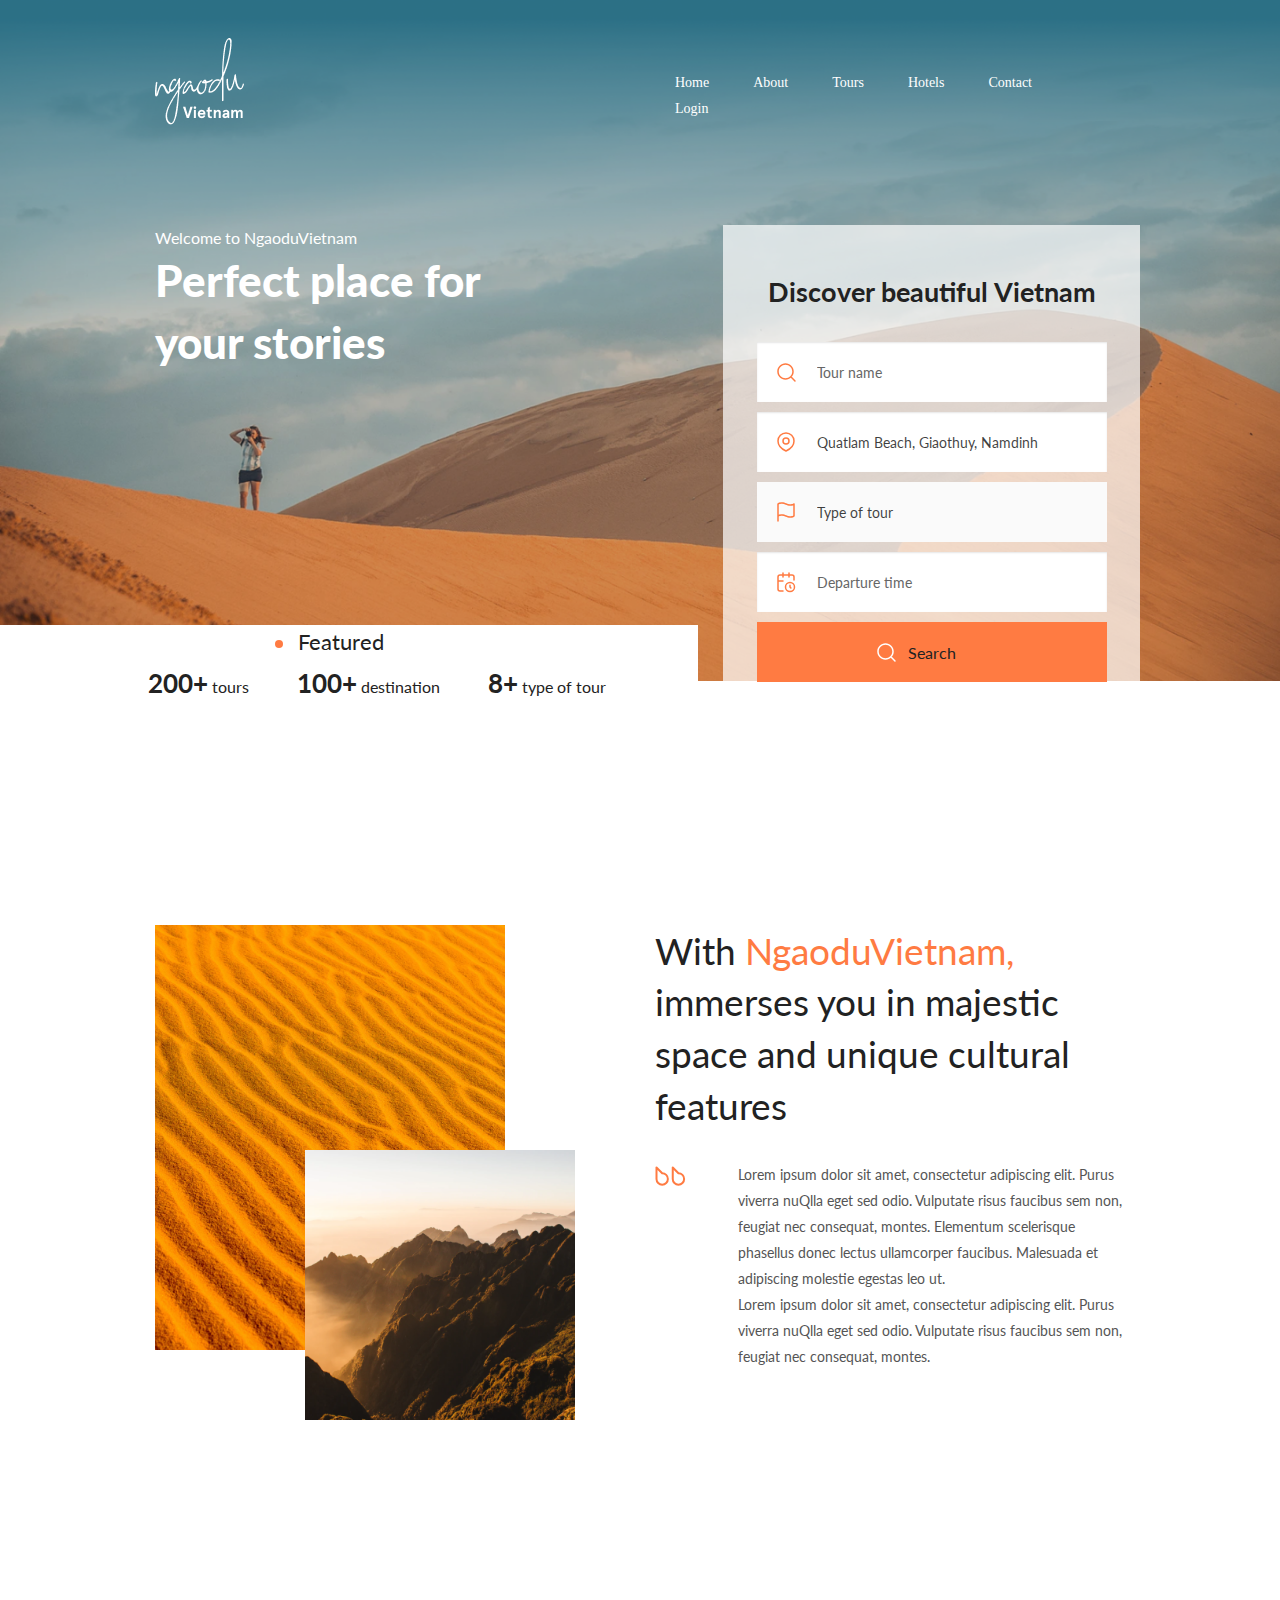
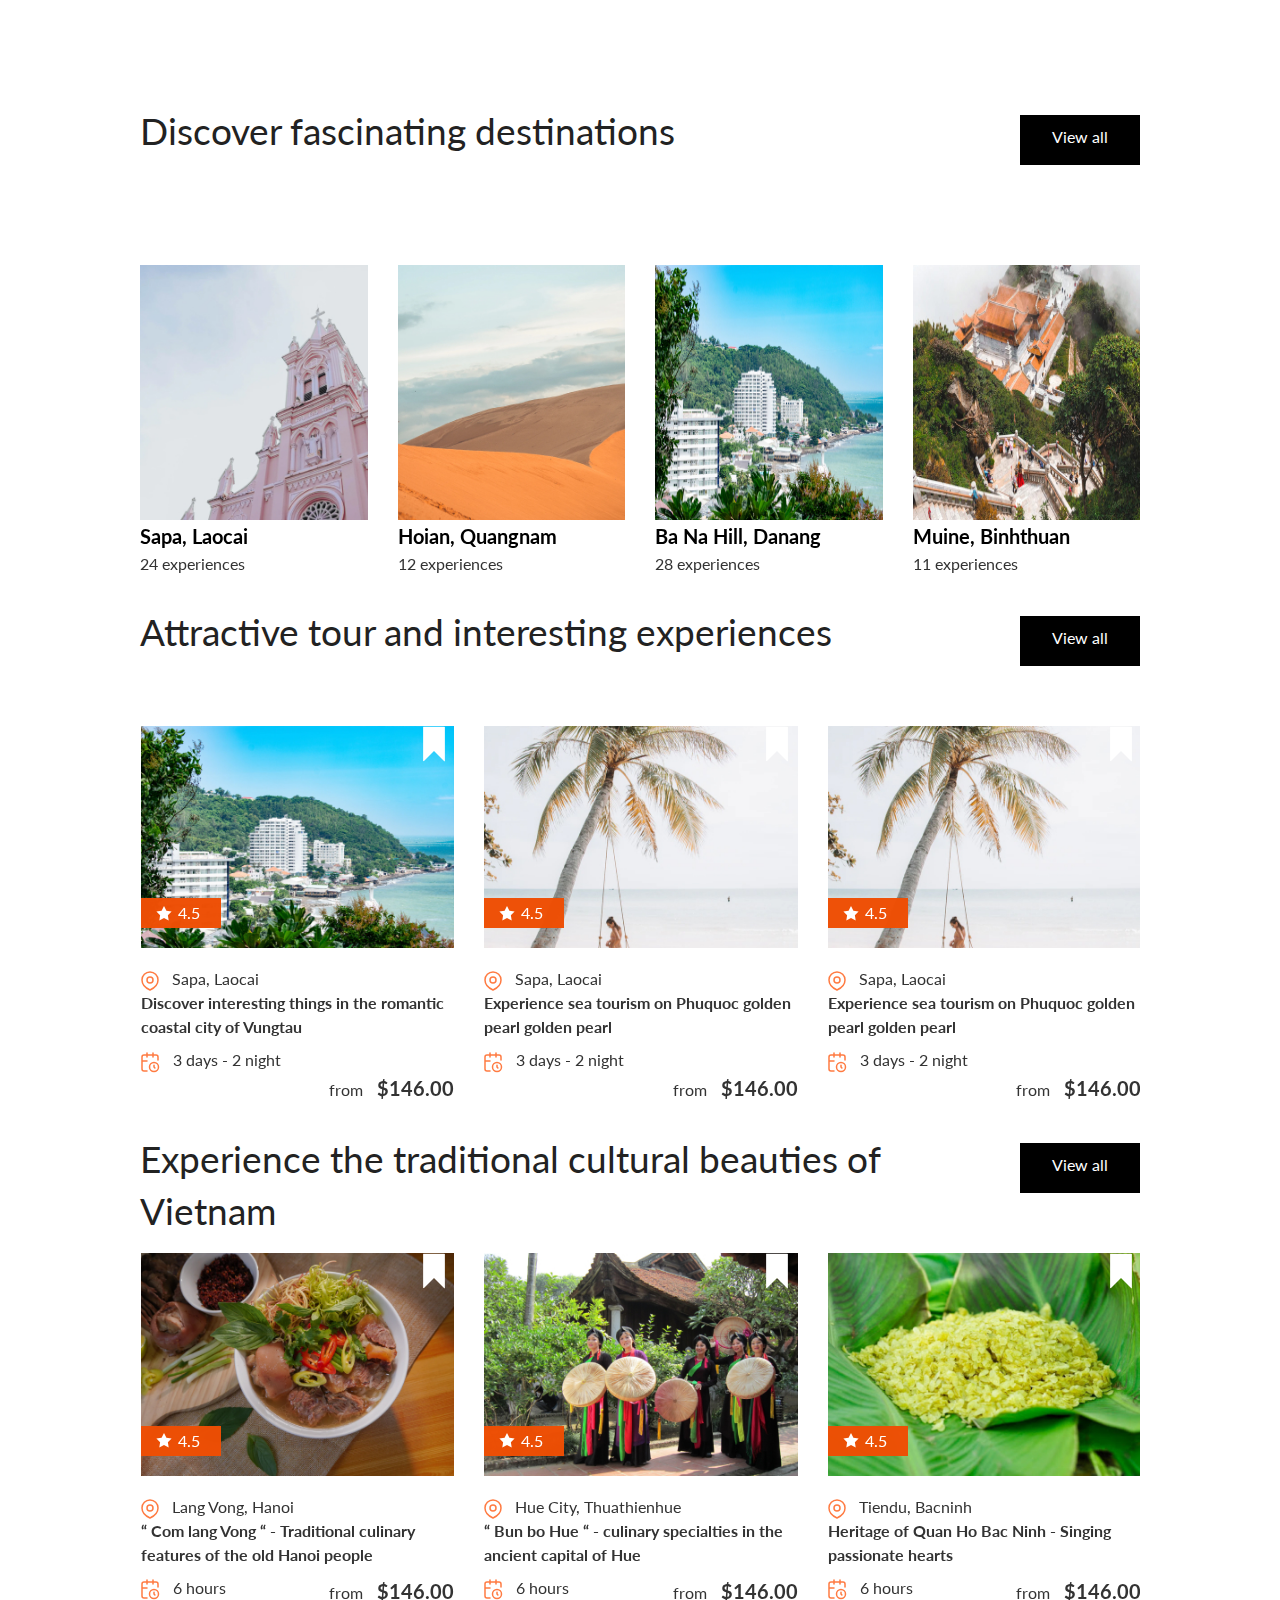
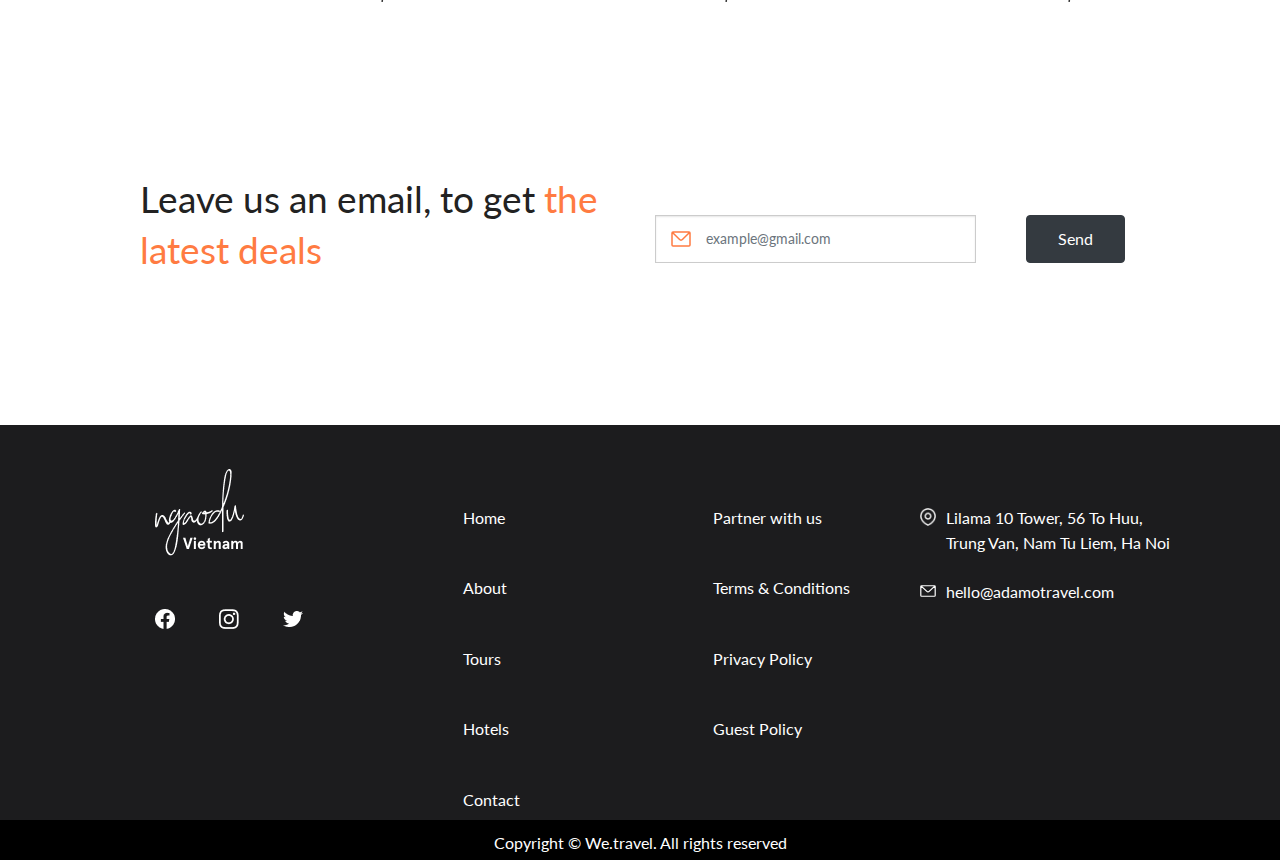
<file: index.html>
<!DOCTYPE html>
<html lang="en">
<head>
    <meta charset="UTF-8">
    <meta http-equiv="X-UA-Compatible" content="IE=edge">
    <meta name="viewport" content="width=device-width, initial-scale=1.0">
    <title>Document</title>
    <link rel="stylesheet" href="https://maxcdn.bootstrapcdn.com/bootstrap/4.5.2/css/bootstrap.min.css">
    <link rel="stylesheet" href="https://maxcdn.bootstrapcdn.com/font-awesome/4.4.0/css/font-awesome.min.css">
    <script src="https://ajax.googleapis.com/ajax/libs/jquery/3.5.1/jquery.min.js"></script>
    <script src="https://cdnjs.cloudflare.com/ajax/libs/popper.js/1.16.0/umd/popper.min.js"></script>
    <link href='https://fonts.googleapis.com/css?family=Lato:300,400,700,400italic,300italic' rel='stylesheet' type='text/css'>
    <link rel="stylesheet" href="css/docs.theme.min.css">
    <link rel="stylesheet" href="css/owl.carousel.min.css">
    <link rel="stylesheet" href="css/owl.theme.default.min.css">
    <script src="js/owl.carousel.js"></script>
    <link rel="stylesheet" href="/css/style.css">
</head>
<body>
    <div class="wapper">
      <!--header-->
        <header class="header-home" >
          <div class="container-fluid">
            <div class="header-top row">
              <div class="header-logo col-lg-6 col-6">
                  <img src="img/logo.png">
                  
              </div>
              <div class="header-menu col-lg-6 col-6">
                <ul class="menu-play">
                  <li><a href="index.html">Home</a></li>
                  <li><a href="">About</a></li>
                  <li><a href="tourdetail.html">Tours</a></li>
                  <li><a href="">Hotels</a></li>
                  <li><a href="contactus.html">Contact</a></li>
                  <li><a href="">Login</a></li>
                </ul>
                <div id="dp_menu" class="dp_menu">
                  <button id="button-menu"></button>
                  <ul class="main-menu">
                    <li><a href="index.html">Home</a></li>
                    <li><a href="">About</a></li>
                    <li><a href="tourdetail.html">Tours</a></li>
                    <li><a href="">Hotels</a></li>
                    <li><a href="contactus.html">Contact</a></li>
                    <li><a href="">Login</a></li>
                  </ul>
                </div>
              </div>
            </div>
          </div>
          <div class="container-fluid">
            <div class="header-content row">
              <div class="col-lg-7 col-md-7 col-12 header-text">
                <p>Welcome to NgaoduVietnam</p>
                <h1>Perfect place for your stories</h1>
              </div>
              <div class="header-from col-lg-5 col-md-5 col-12">
                <h3><b>Discover beautiful Vietnam</b></h3>
                <form>
                  <div class="header-from-group">
                      
                      <input  type="text" placeholder="Tour name" value="" class="from-input-name">
                  </div>
                  <div class="header-from-group">
                      
                    <input type="text" value="Quatlam Beach, Giaothuy, Namdinh" placeholder=""  class="from-input-map">
                  </div>
                  <div class="header-from-group">
                    
                    <select name="" value="">
                      <option value="1">Type of tour</option>
                    </select>
                  </div>
                  <div class="header-from-group" >
                      
                    <input type="text"value="" class="from-input-time" placeholder="Departure time">
                  </div>
                  <div class="header-from-group submit">
                      
                    <input type="submit" class="from-input-submit"value="Search">
                  </div>
                </form>
              </div>
            </div>
          </div>
          <div class="header-bottom">
            <div class="header-bottom-featured"><img src="img/icon/Ellipse 13.svg">Featured</div>
            <div class="header-bottom-list">
              <ul>
                <li><b>200+</b> tours</li>
                <li><b>100+</b> destination</li>
                <li><b>8+</b> type of tour</li>
              </ul>
            </div>
          </div>
          <div class="header-bottom-2">
            
          </div>
        </header>
        
        <!--header-->
        <main>
          <section class="intro home-intro">
            <div class="container">
              <div class="row">
                <div class="intro-img col-lg-6 col-12">
                  <div class="intro-img-1"><img src="img/cat.png"></div>
                  <div class="intro-img-2"><img src="img/nui.png" ></div>
                </div>
                <div class="intro-text col-lg-6 col-12">
                  <div><h2>With <b>NgaoduVietnam,</b> immerses you in majestic space and unique cultural features</h2></div>
                  <div class="intro-text-list row">
                    <div class="intro-text-icon col-2"><img src="img/icon/shappes.svg"></div>
                    <div class="col-10">
                      <p>Lorem ipsum dolor sit amet, consectetur adipiscing elit.
                         Purus viverra nuQlla eget sed odio. Vulputate risus faucibus sem non,
                         feugiat nec consequat, montes. Elementum scelerisque phasellus donec 
                         lectus ullamcorper faucibus. Malesuada et adipiscing molestie egestas leo ut.</p>
                      <p>Lorem ipsum dolor sit amet, consectetur adipiscing elit. 
                         Purus viverra nuQlla eget sed odio. Vulputate risus 
                         faucibus sem non, feugiat nec consequat, montes.</p>
                    </div>
                  </div>
                </div>
              </div>
            </div>
          </section>
        </main>
        <div class="content home-content">
          <!--discover-->
          <div class="discover home-desco container-fluid">
            <div class="list-tour-head row">
              <div class="disc-text col-10"><h2>Discover fascinating destinations</h2></div>
              <div class="disc-view col-2"><div class="disc-view-a"><a href="listtour.html">View all</a></div></div>
            </div>
            <div class="carousel-wrap row " >
              <div class="disc-item owl-carousel owl-carousel1 owl-theme" id="owl-carousel-1">
                <a href="tourdetail.html"> 
                  <div class="item home-disc-item">
                    <img src="img/Rectangle 20 (1).jpg" />
                    <div class="information">
                        <p><b>Sapa, Laocai</b></p>
                        <div class="disc-text">24 experiences</div>
                    </div>
                  </div>
                </a> 
                <a href="tourdetail.html"> 
                  <div class="item home-disc-item">
                      <img src="img/Rectangle 20 (2).jpg" />
                      <div class="information">
                          <p><b>Hoian, Quangnam</b></p>
                          <div class="disc-text">12 experiences</div>
                      </div>
                  </div>
                </a>
                <a href="tourdetail.html"> 
                  <div class="item home-disc-item">
                      <img src="img/Rectangle 20 (3).jpg" />
                      <div class="information">
                          <p><b>Ba Na Hill, Danang</b></p>
                          <div class="disc-text">28 experiences</div>                               
                      </div>
                  </div>
                </a>
                <a href="tourdetail.html"> 
                  <div class="item home-disc-item">
                      <img src="img/Rectangle 20 (4).jpg" />
                      <div class="information">
                          <p><b>Muine, Binhthuan</b></p>
                          <div class="disc-text">11 experiences</div>                          
                      </div>
                  </div>
                </a>
              </div>
            </div>
          </div>
          
          <!--discover-->
          <!--Attractive-->
          <div class="list-tour">
              <div class="columnss home-columnss container-fluid">
                <div class="list-tour-head row">
                  <div class="disc-text col-10"><h2>Attractive tour and interesting experiences</h2></div>
                  <div class="disc-view col-2"><div class="disc-view-a"><a href="listtour.html">View all</a></div></div>
                </div>
    
                <div class="owl-carousel row" id="owl-carousel-2">
                  <a href="tourdetail.html"> 
                    <div class="item list-item">
                      <img src="img/icon/shape.png"class="img-shape">
                      <img src="img/Rectangle 20 (3).jpg" class="img-backgr">
                      <div class="item-star">4.5</div>
                      <div class="item-infor">
                        <div class="item-map"><img src="img/icon/map.svg" > Sapa, Laocai</div>
                        <div class="item-name"><b>Discover interesting things in the romantic coastal city of Vungtau</b></div>
                        <div class="item-day">
                          <span><img src="img/icon/time.svg" > 3 days - 2 night</span>
                          <span class="list-span day3">from <b>$146.00</b> </span>
                        </div>
                      </div>
                    </div>
                  </a>
                  <!-- <a href="tourdetail.html"> 
                    <div class="item list-item">
                      <img src="img/icon/shape.png"class="img-shape">
                      <img src="img/Rectangle 20 (4).jpg" class="img-backgr">
                      <div class="item-star">4.5</div>
                      <div class="item-infor">
                        <div class="item-map"><img src="img/icon/map.svg" > Sapa, Laocai</div>
                        <div class="item-name"><b>Discover the most majestic Fansipan peak in Vietnam - the roof of Indochina</b></div>
                        <div class="item-day">
                          <span><img src="img/icon/time.svg" > 3 days - 2 night</span>
                          <span class="list-span day3">from <b>$146.00</b> </span>
                        </div>
                      </div>
                    </div>
                  </a> -->
                  <a href="tourdetail.html"> 
                    <div class="item list-item">
                      <img src="img/icon/shape.png"class="img-shape">
                      <img src="img/Rectangle 20 (5).jpg" class="img-backgr">
                      <div class="item-star">4.5</div>
                      <div class="item-infor">
                        <div class="item-map"><img src="img/icon/map.svg" > Sapa, Laocai</div>
                        <div class="item-name"><b>Experience sea tourism on Phuquoc golden pearl golden pearl</b></div>
                        <div class="item-day">
                          <span><img src="img/icon/time.svg" > 3 days - 2 night</span>
                          <span class="list-span day3">from <b>$146.00</b> </span>
                        </div>
                      </div>
                    </div>
                  </a>
                  <a href="tourdetail.html"> 
                    <div class="item list-item">
                      <img src="img/icon/shape.png"class="img-shape">
                      <img src="img/Rectangle 20 (5).jpg" class="img-backgr">
                      <div class="item-star">4.5</div>
                      <div class="item-infor">
                        <div class="item-map"><img src="img/icon/map.svg" > Sapa, Laocai</div>
                        <div class="item-name"><b>Experience sea tourism on Phuquoc golden pearl golden pearl</b></div>
                        <div class="item-day">
                          <span><img src="img/icon/time.svg" > 3 days - 2 night</span>
                          <span class="list-span day3">from <b>$146.00</b> </span>
                        </div>
                      </div>
                    </div>
                  </a>
                </div>
              </div>
          </div>

          <div class="list-tour">
              <div class="columnss  home-columnss container-fluid">
    
                <div class="list-tour-head row">
                  <div class="disc-text col-10"><h2>Experience the traditional cultural beauties of Vietnam</h2></div>
                  <div class="disc-view col-2"><div class="disc-view-a"><a href="listtour.html">View all</a></div></div>
                </div>
    
                <div class="owl-carousel row" id="owl-carousel-3">
                  <a href="tourdetail.html"> 
                    <div class="item list-item">
                      <img src="img/icon/shape.png"class="img-shape">
                      <img src="img/Rectangle 20 (7).jpg" class="img-backgr">
                      <div class="item-star">4.5</div>
                      <div class="item-infor">
                        <div class="item-map"><img src="img/icon/map.svg" > Lang Vong, Hanoi</div>
                        <div class="item-name"><b>“ Com lang Vong “ - Traditional culinary features of the old Hanoi people</b></div>
                        <div class="item-day">
                          <span><img src="img/icon/time.svg" > 6 hours</span>
                          <span class="list-span">from <b>$146.00</b> </span>
                        </div>
                      </div>
                    </div>
                  </a>
                  <a href="tourdetail.html"> 
                    <div class="item list-item">
                      <img src="img/icon/shape.png"class="img-shape">
                      <img src="img/Rectangle 20 (8).jpg" class="img-backgr">
                      <div class="item-star">4.5</div>
                      <div class="item-infor">
                        <div class="item-map"><img src="img/icon/map.svg" > Hue City, Thuathienhue</div>
                        <div class="item-name"><b>“ Bun bo Hue “ - culinary specialties in the ancient capital of Hue</b></div>
                        <div class="item-day">
                          <span><img src="img/icon/time.svg" > 6 hours</span>
                          <span class="list-span">from <b>$146.00</b> </span>
                        </div>
                      </div>
                    </div>
                  </a>
                  <a href="tourdetail.html"> 
                    <div class="item list-item">
                      <img src="img/icon/shape.png"class="img-shape">
                      <img src="img/Rectangle 20 (6).jpg" class="img-backgr">
                      <div class="item-star">4.5</div>
                      <div class="item-infor">
                        <div class="item-map"><img src="img/icon/map.svg" > Tiendu, Bacninh</div>
                        <div class="item-name"><b>Heritage of Quan Ho Bac Ninh - Singing passionate hearts</b></div>
                        <div class="item-day">
                          <span><img src="img/icon/time.svg" > 6 hours</span>
                          <span class="list-span">from <b>$146.00</b> </span>
                        </div>
                      </div>
                    </div>
                  </a>
                </div>
              </div>    
          </div>
         
      
          
        </div>

        
        <div class="container-fluid">
          <div class="row sendmail">
            <div class=" mail-text col-md-6 col-12 col-lg-6"><h2>Leave us an email, to get <b>the latest deals</b></h2></div>
            <div class=" mail-view col-md-6 col-12 col-lg-6">
              <input type="text" class="form-control" placeholder="example@gmail.com"  >
              <button type="submit" class="btn btn-dark">Send</button>
            </div>
          </div>
        </div>
        
       
      
       <footer>
         <div class="container-fluid">
          <div class="footer-content row">
            <div class="logo col-lg-3 col-12 col-md-3" >
                <div class="footer-text">
                    <img src="img/logo.png">
                </div>
                <div class="footer-group-icon">
                    <img src="/img/icon/facebook.png">
                    <img src="/img/icon/ins.png">
                    <img src="/img/icon/Vector.png">
                </div>
            </div>
            <div class="footer-menu1 col-lg-3 col-12 col-md-3">
                <ul>
                    <li><a href="index.html">Home</a></li>
                    <li><a href="#">About</a></li>
                    <li><a href="listtour.html">Tours</a></li>
                    <li><a href="#">Hotels</a></li>
                    <li><a href="contactus.html">Contact</a></li>
                </ul>
                </div>
            <div class="footer-menu2 col-lg-3 col-12 col-md-3">
                <ul>
                    <li><a href="#">Partner with us</a></li>
                    <li><a href="#">Terms & Conditions</a></li>
                    <li><a href="#">Privacy Policy</a></li>
                    <li><a href="#">Guest Policy</a></li>
                </ul>
            </div>
            <div class="footer-right col-lg-3 col-12 col-md-3 ">
                <div class="contact-div">
                    <div class="footer-img"><img src="/img/icon/map-white.png"></div>
                    <div class="footer-p"><p>Lilama 10 Tower, 56 To Huu, Trung Van, Nam Tu Liem, Ha Noi</p></div>
                </div>
                <div class="contact-div">
                    <div class="footer-img"><img src="/img/icon/mail.svg"></div>
                    <div  class="footer-p"><p>hello@adamotravel.com</p></div>
                </div>
            </div>
          </div>
         </div>
        
        <div class="footer-bottom "><p>Copyright © We.travel. All rights reserved</p></div>
      </footer>
    </div>
    
      
        <script type="text/javascript">
          $('#owl-carousel-1').owlCarousel ({
              loop:true,
              responsiveClass:true,
              margin: 30,
              // navText:["<div class='nav-btn prev-slide'><img src='./img/next-trai.png'></div>","<div class='nav-btn next-slide'><img src='./img/next-phai.png'></div>"],
              responsive: {
                  0: {
                      items: 1,
                      nav: false,
                  },
                  400: {
                      items: 2,
                      nav: false,
                  },
                  800: {
                      items: 3,
                      nav: true,
                      
                  },
                  1200: {
                      items: 4,
                      nav: true,
                      
                  }
              }
            });
          
          var owl = $('#owl-carousel-2');
          owl.owlCarousel({
            margin: 30,
            loop: true,
            
            responsive: {
              0: {
                items: 1
              },
              600: {
                items: 2
              },
              1200: {
                items: 3,
              }
            }
          })
          var owl = $('#owl-carousel-3');
          owl.owlCarousel({
            margin: 30,
            loop: true,
            responsive: {
              0: {
                items: 1
              },
              600: {
                items: 2
              },
              1200: {
                items: 3,
              }
            }
          })

        $(document).ready(function(){
          $("#button-menu").click(function(){
            $("#dp_menu > ul").toggle(500);
            $("#dp_menu").toggleClass("show");
          });
        });
        </script>
          
</body>
</html>
</file>
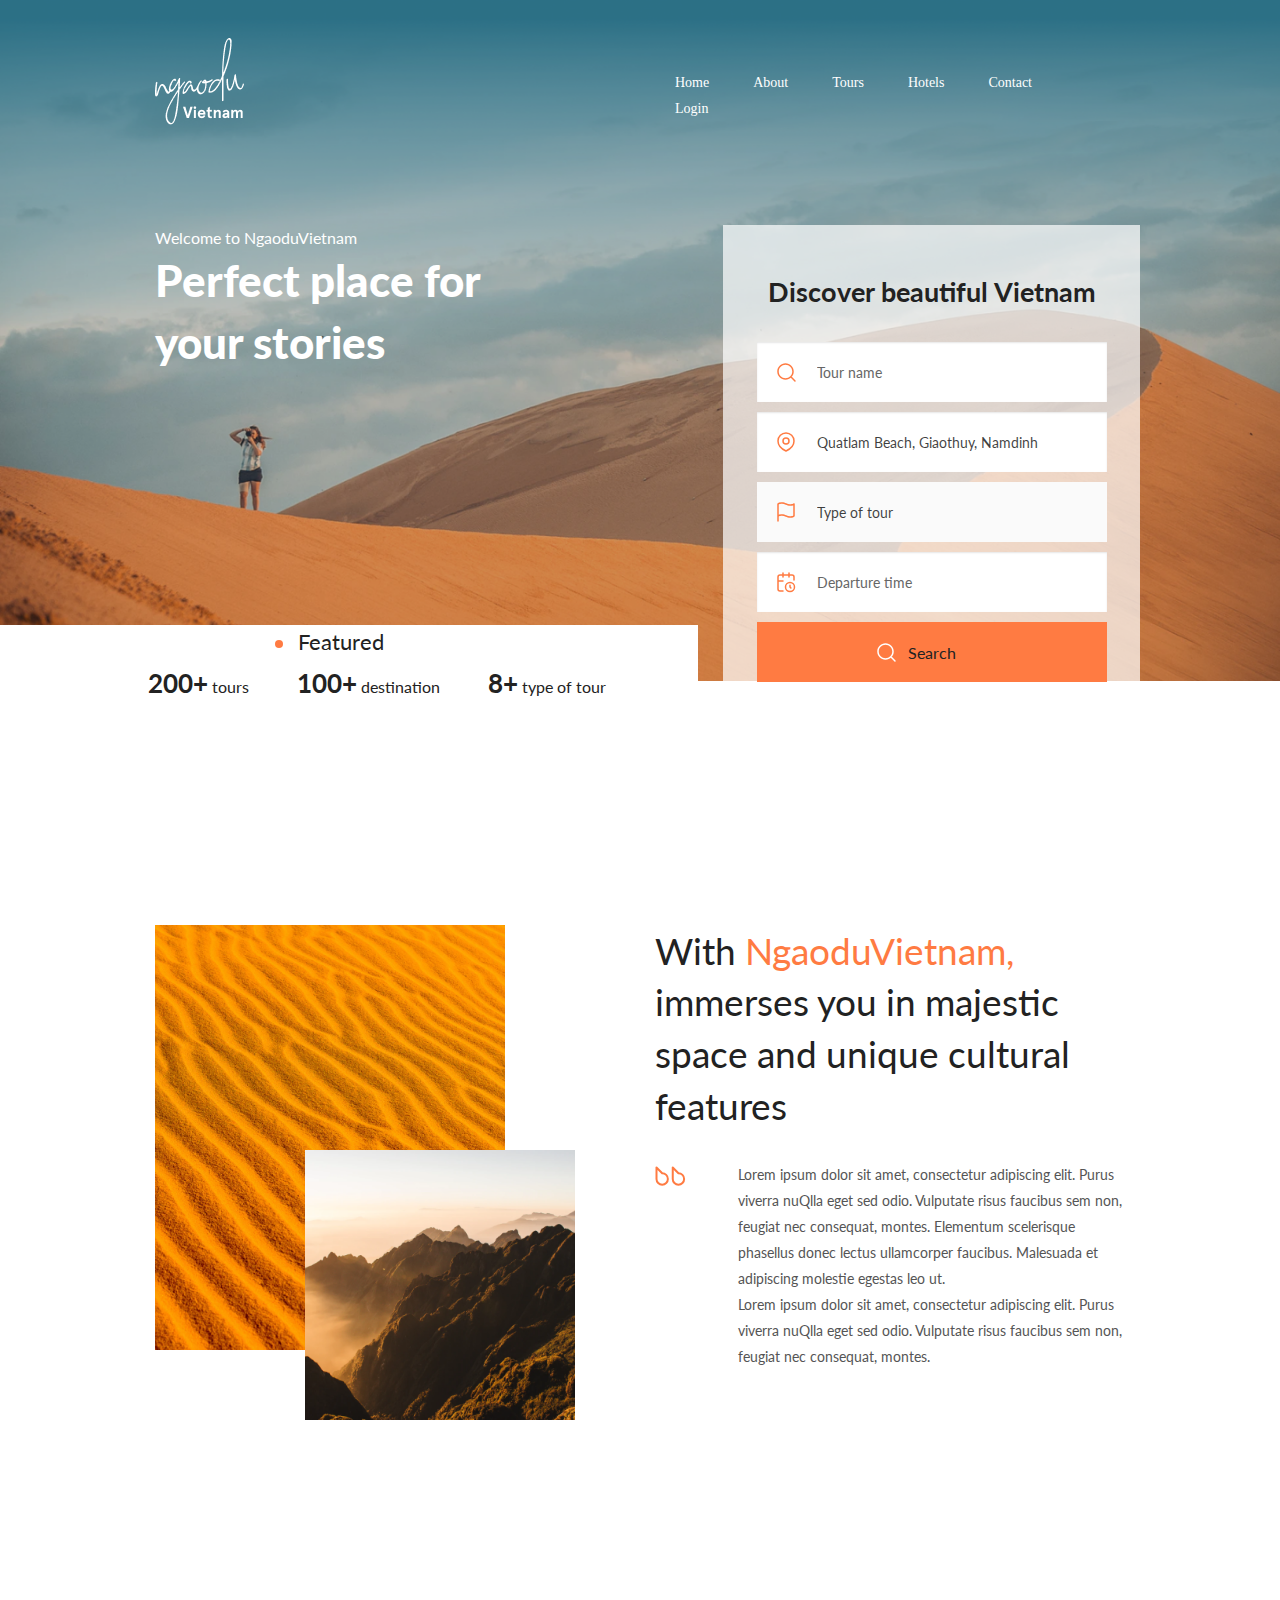
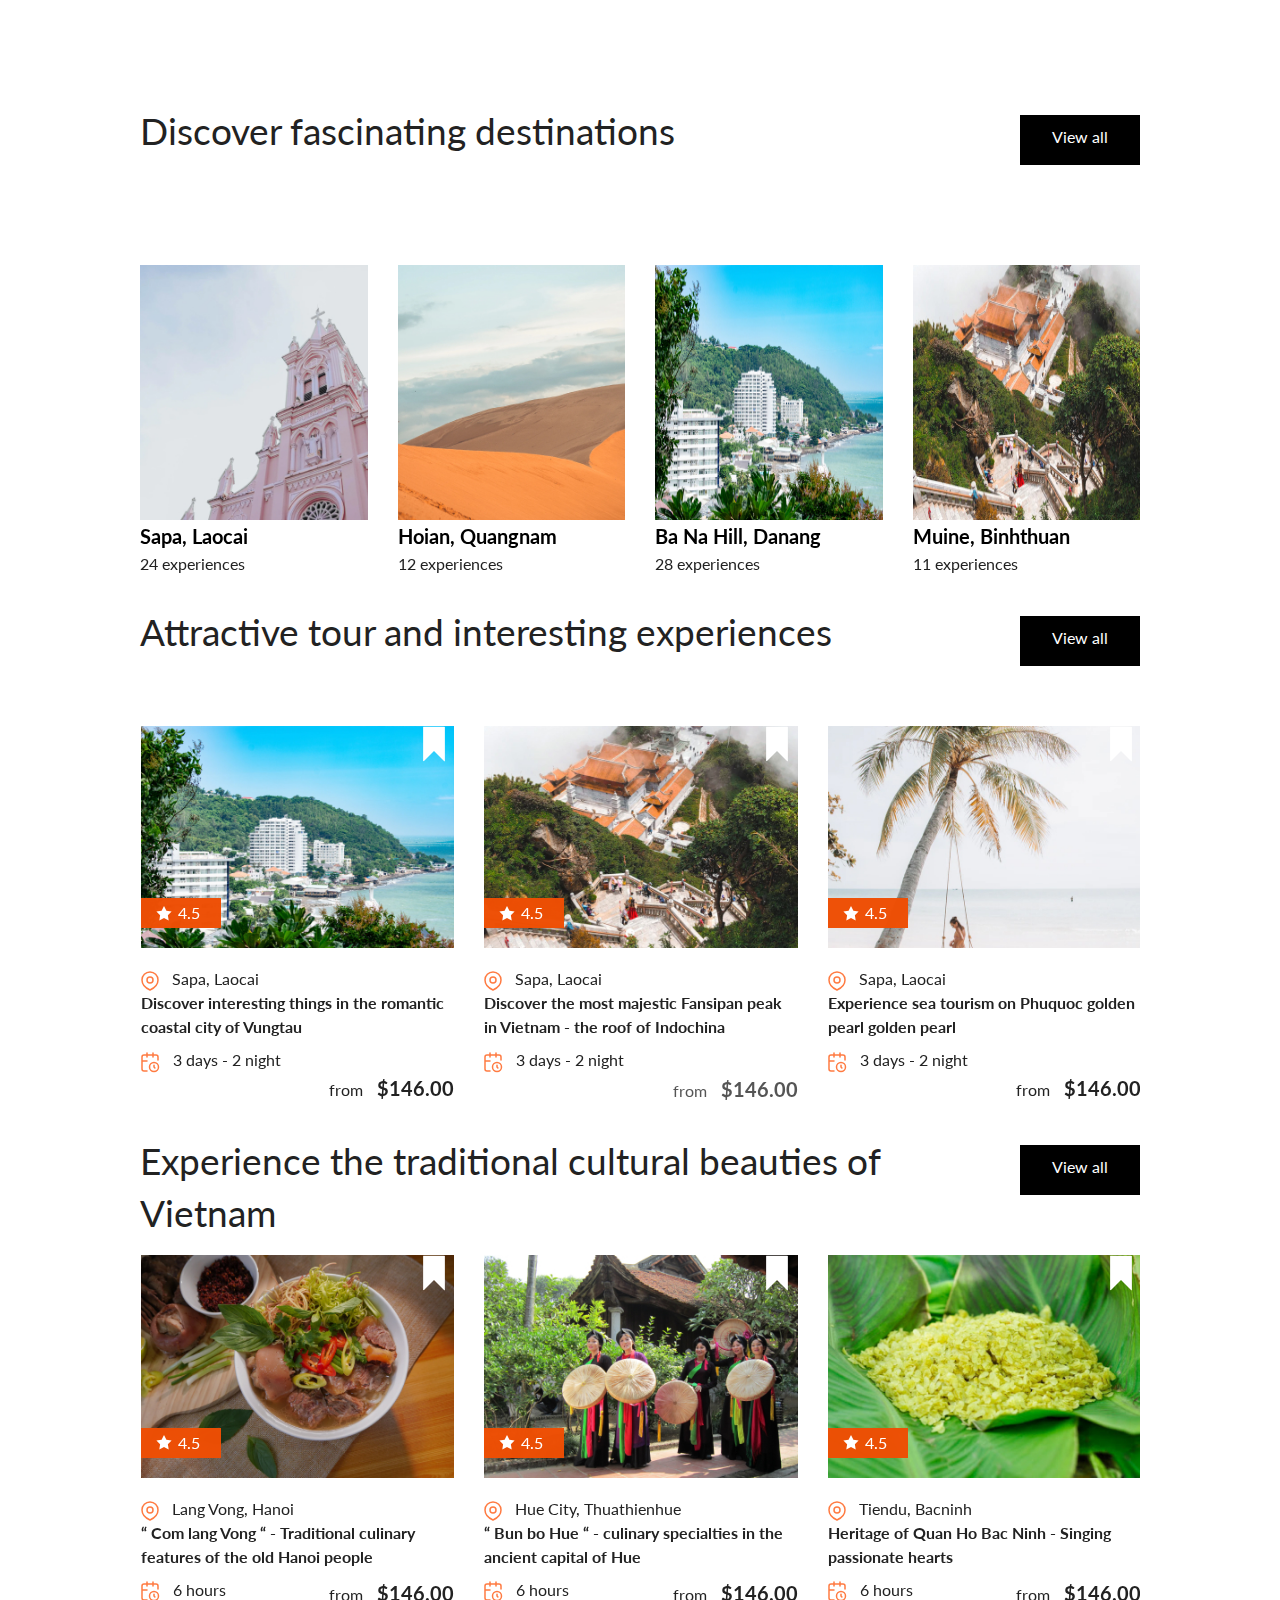
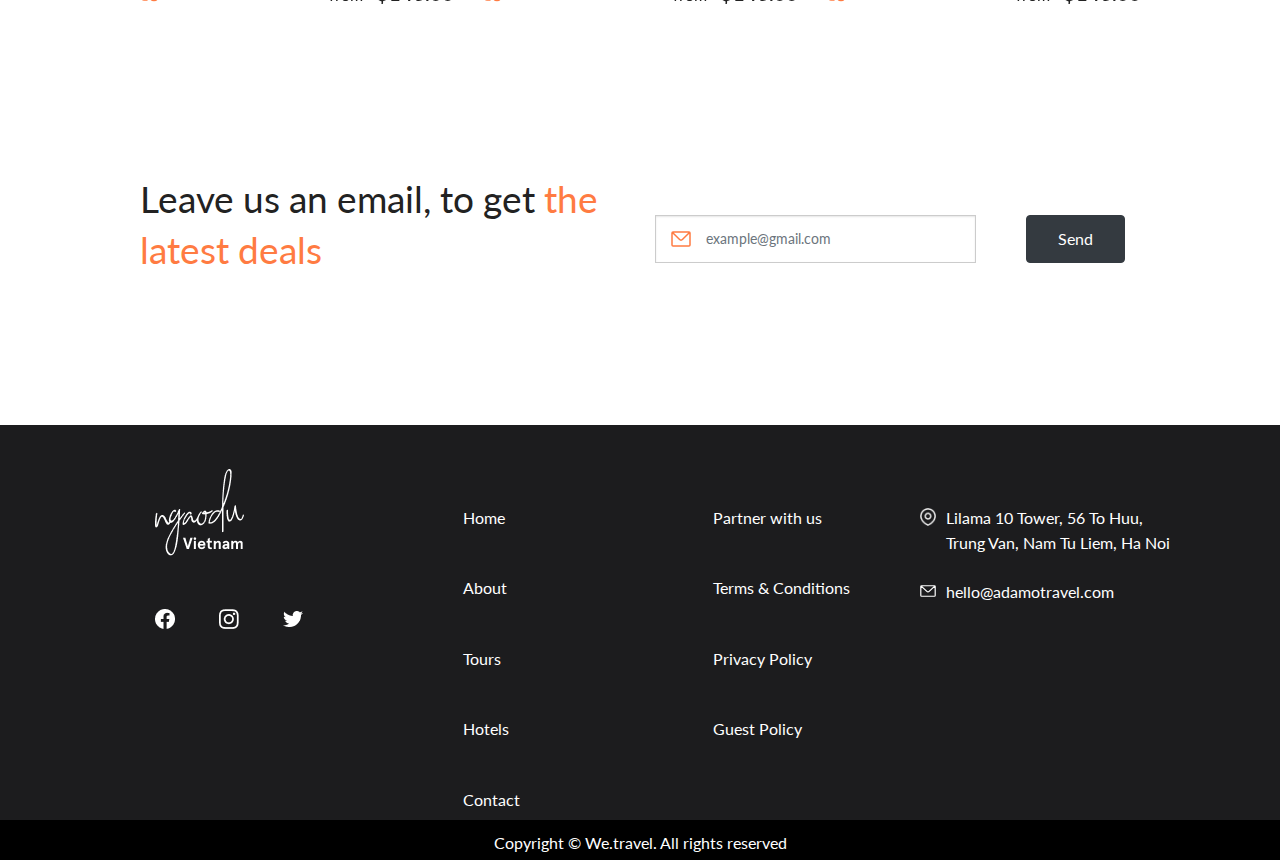
<file: home.html>
<!DOCTYPE html>
<html lang="en">
<head>
    <meta charset="UTF-8">
    <meta http-equiv="X-UA-Compatible" content="IE=edge">
    <meta name="viewport" content="width=device-width, initial-scale=1.0">
    <title>Document</title>
    <link rel="stylesheet" href="https://maxcdn.bootstrapcdn.com/bootstrap/4.5.2/css/bootstrap.min.css">
    <link rel="stylesheet" href="https://maxcdn.bootstrapcdn.com/font-awesome/4.4.0/css/font-awesome.min.css">
    <script src="https://ajax.googleapis.com/ajax/libs/jquery/3.5.1/jquery.min.js"></script>
    <script src="https://cdnjs.cloudflare.com/ajax/libs/popper.js/1.16.0/umd/popper.min.js"></script>
    <link href='https://fonts.googleapis.com/css?family=Lato:300,400,700,400italic,300italic' rel='stylesheet' type='text/css'>
    <link rel="stylesheet" href="css/docs.theme.min.css">
    <link rel="stylesheet" href="css/owl.carousel.min.css">
    <link rel="stylesheet" href="css/owl.theme.default.min.css">
    <script src="js/owl.carousel.js"></script>
    <link rel="stylesheet" href="/css/style.css">
</head>
<body>
    <div class="wapper">
      <!--header-->
        <header class="header-home" >
          <div class="container-fluid">
            <div class="header-top row">
              <div class="header-logo col-lg-6 col-6">
                  <img src="img/logo.png">
                  
              </div>
              <div class="header-menu col-lg-6 col-6">
                <ul class="menu-play">
                  <li><a href="home.html">Home</a></li>
                  <li><a href="">About</a></li>
                  <li><a href="tourdetail.html">Tours</a></li>
                  <li><a href="">Hotels</a></li>
                  <li><a href="contactus.html">Contact</a></li>
                  <li><a href="">Login</a></li>
                </ul>
                <div id="dp_menu" class="dp_menu">
                  <button id="button-menu"></button>
                  <ul class="main-menu">
                    <li><a href="home.html">Home</a></li>
                    <li><a href="">About</a></li>
                    <li><a href="tourdetail.html">Tours</a></li>
                    <li><a href="">Hotels</a></li>
                    <li><a href="contactus.html">Contact</a></li>
                    <li><a href="">Login</a></li>
                  </ul>
                </div>
              </div>
            </div>
          </div>
          <div class="container-fluid">
            <div class="header-content row">
              <div class="col-lg-7 col-md-7 col-12 header-text">
                <p>Welcome to NgaoduVietnam</p>
                <h1>Perfect place for your stories</h1>
              </div>
              <div class="header-from col-lg-5 col-md-5 col-12">
                <h3><b>Discover beautiful Vietnam</b></h3>
                <form>
                  <div class="header-from-group">
                      
                      <input  type="text" placeholder="Tour name" value="" class="from-input-name">
                  </div>
                  <div class="header-from-group">
                      
                    <input type="text" value="Quatlam Beach, Giaothuy, Namdinh" placeholder=""  class="from-input-map">
                  </div>
                  <div class="header-from-group">
                    
                    <select name="" value="">
                      <option value="1">Type of tour</option>
                    </select>
                  </div>
                  <div class="header-from-group" >
                      
                    <input type="text"value="" class="from-input-time" placeholder="Departure time">
                  </div>
                  <div class="header-from-group submit">
                      
                    <input type="submit" class="from-input-submit"value="Search">
                  </div>
                </form>
              </div>
            </div>
          </div>
          <div class="header-bottom">
            <div class="header-bottom-featured"><img src="img/icon/Ellipse 13.svg">Featured</div>
            <div class="header-bottom-list">
              <ul>
                <li><b>200+</b> tours</li>
                <li><b>100+</b> destination</li>
                <li><b>8+</b> type of tour</li>
              </ul>
            </div>
          </div>
          <div class="header-bottom-2">
            
          </div>
        </header>
        
        <!--header-->
        <main>
          <section class="intro home-intro">
            <div class="container">
              <div class="row">
                <div class="intro-img col-lg-6 col-12">
                  <div class="intro-img-1"><img src="img/cat.png"></div>
                  <div class="intro-img-2"><img src="img/nui.png" ></div>
                </div>
                <div class="intro-text col-lg-6 col-12">
                  <div><h2>With <b>NgaoduVietnam,</b> immerses you in majestic space and unique cultural features</h2></div>
                  <div class="intro-text-list row">
                    <div class="intro-text-icon col-2"><img src="img/icon/shappes.svg"></div>
                    <div class="col-10">
                      <p>Lorem ipsum dolor sit amet, consectetur adipiscing elit.
                         Purus viverra nuQlla eget sed odio. Vulputate risus faucibus sem non,
                         feugiat nec consequat, montes. Elementum scelerisque phasellus donec 
                         lectus ullamcorper faucibus. Malesuada et adipiscing molestie egestas leo ut.</p>
                      <p>Lorem ipsum dolor sit amet, consectetur adipiscing elit. 
                         Purus viverra nuQlla eget sed odio. Vulputate risus 
                         faucibus sem non, feugiat nec consequat, montes.</p>
                    </div>
                  </div>
                </div>
              </div>
            </div>
          </section>
        </main>
        <div class="content home-content">
          <!--discover-->
          <div class="discover home-desco container-fluid">
            <div class="list-tour-head row">
              <div class="disc-text col-10"><h2>Discover fascinating destinations</h2></div>
              <div class="disc-view col-2"><div class="disc-view-a"><a href="listtour.html">View all</a></div></div>
            </div>
            <div class="carousel-wrap row " >
              <div class="disc-item owl-carousel owl-carousel1 owl-theme" id="owl-carousel-1">
                <div class="item home-disc-item">
                  <img src="img/Rectangle 20 (1).jpg" />
                  <div class="information">
                      <p><b>Sapa, Laocai</b></p>
                      <div class="disc-text">24 experiences</div>
                  </div>
                </div>
                <div class="item home-disc-item">
                    <img src="img/Rectangle 20 (2).jpg" />
                    <div class="information">
                        <p><b>Hoian, Quangnam</b></p>
                        <div class="disc-text">12 experiences</div>
                    </div>
                </div>
                <div class="item home-disc-item">
                    <img src="img/Rectangle 20 (3).jpg" />
                    <div class="information">
                        <p><b>Ba Na Hill, Danang</b></p>
                        <div class="disc-text">28 experiences</div>                               
                    </div>
                </div>
                <div class="item home-disc-item">
                    <img src="img/Rectangle 20 (4).jpg" />
                    <div class="information">
                        <p><b>Muine, Binhthuan</b></p>
                        <div class="disc-text">11 experiences</div>                          
                    </div>
                </div>
              </div>
            </div>
          </div>
          
          <!--discover-->
          <!--Attractive-->
          <div class="list-tour">
              <div class="columnss home-columnss container-fluid">
                <div class="list-tour-head row">
                  <div class="disc-text col-10"><h2>Attractive tour and interesting experiences</h2></div>
                  <div class="disc-view col-2"><div class="disc-view-a"><a href="listtour.html">View all</a></div></div>
                </div>
    
                <div class="owl-carousel row" id="owl-carousel-2">
                  <div class="item list-item">
                    <img src="img/icon/shape.png"class="img-shape">
                    <img src="img/Rectangle 20 (3).jpg" class="img-backgr">
                    <div class="item-star">4.5</div>
                    <div class="item-infor">
                      <div class="item-map"><img src="img/icon/map.svg" > Sapa, Laocai</div>
                      <div class="item-name"><b>Discover interesting things in the romantic coastal city of Vungtau</b></div>
                      <div class="item-day">
                        <span><img src="img/icon/time.svg" > 3 days - 2 night</span>
                        <span class="list-span">from <b>$146.00</b> </span>
                      </div>
                    </div>
                  </div>
                  <div class="item list-item">
                    <img src="img/icon/shape.png"class="img-shape">
                    <img src="img/Rectangle 20 (4).jpg" class="img-backgr">
                    <div class="item-star">4.5</div>
                    <div class="item-infor">
                      <div class="item-map"><img src="img/icon/map.svg" > Sapa, Laocai</div>
                      <div class="item-name"><b>Discover the most majestic Fansipan peak in Vietnam - the roof of Indochina</b></div>
                      <div class="item-day">
                        <span><img src="img/icon/time.svg" > 3 days - 2 night</span>
                        <span class="list-span"><p>from <b>$146.00</b></p> </span>
                      </div>
                    </div>
                  </div>
                  <div class="item list-item">
                    <img src="img/icon/shape.png"class="img-shape">
                    <img src="img/Rectangle 20 (5).jpg" class="img-backgr">
                    <div class="item-star">4.5</div>
                    <div class="item-infor">
                      <div class="item-map"><img src="img/icon/map.svg" > Sapa, Laocai</div>
                      <div class="item-name"><b>Experience sea tourism on Phuquoc golden pearl golden pearl</b></div>
                      <div class="item-day">
                        <span><img src="img/icon/time.svg" > 3 days - 2 night</span>
                        <span class="list-span">from <b>$146.00</b> </span>
                      </div>
                    </div>
                  </div>
                </div>
              </div>
          </div>

          <div class="list-tour">
              <div class="columnss  home-columnss container-fluid">
    
                <div class="list-tour-head row">
                  <div class="disc-text col-10"><h2>Experience the traditional cultural beauties of Vietnam</h2></div>
                  <div class="disc-view col-2"><div class="disc-view-a"><a href="listtour.html">View all</a></div></div>
                </div>
    
                <div class="owl-carousel row" id="owl-carousel-3">
                  <div class="item list-item">
                    <img src="img/icon/shape.png"class="img-shape">
                    <img src="img/Rectangle 20 (7).jpg" class="img-backgr">
                    <div class="item-star">4.5</div>
                    <div class="item-infor">
                      <div class="item-map"><img src="img/icon/map.svg" > Lang Vong, Hanoi</div>
                      <div class="item-name"><b>“ Com lang Vong “ - Traditional culinary features of the old Hanoi people</b></div>
                      <div class="item-day">
                        <span><img src="img/icon/time.svg" > 6 hours</span>
                        <span class="list-span">from <b>$146.00</b> </span>
                      </div>
                    </div>
                  </div>
                  <div class="item list-item">
                    <img src="img/icon/shape.png"class="img-shape">
                    <img src="img/Rectangle 20 (8).jpg" class="img-backgr">
                    <div class="item-star">4.5</div>
                    <div class="item-infor">
                      <div class="item-map"><img src="img/icon/map.svg" > Hue City, Thuathienhue</div>
                      <div class="item-name"><b>“ Bun bo Hue “ - culinary specialties in the ancient capital of Hue</b></div>
                      <div class="item-day">
                        <span><img src="img/icon/time.svg" > 6 hours</span>
                        <span class="list-span">from <b>$146.00</b> </span>
                      </div>
                    </div>
                  </div>
                  <div class="item list-item">
                    <img src="img/icon/shape.png"class="img-shape">
                    <img src="img/Rectangle 20 (6).jpg" class="img-backgr">
                    <div class="item-star">4.5</div>
                    <div class="item-infor">
                      <div class="item-map"><img src="img/icon/map.svg" > Tiendu, Bacninh</div>
                      <div class="item-name"><b>Heritage of Quan Ho Bac Ninh - Singing passionate hearts</b></div>
                      <div class="item-day">
                        <span><img src="img/icon/time.svg" > 6 hours</span>
                        <span class="list-span">from <b>$146.00</b> </span>
                      </div>
                    </div>
                  </div>
                </div>
              </div>    
          </div>
         
          <!--Attractive-->
          
        </div>
        <!--sendmail-->
        
        <div class="container-fluid">
          <div class="row sendmail">
            <div class=" mail-text col-md-6 col-12 col-lg-6"><h2>Leave us an email, to get <b>the latest deals</b></h2></div>
            <div class=" mail-view col-md-6 col-12 col-lg-6">
              <input type="text" class="form-control" placeholder="example@gmail.com"  >
              <button type="submit" class="btn btn-dark">Send</button>
            </div>
          </div>
        </div>
          <!-- <div class="row sendmail">
            <div class=" mail-text col-md-12 col-12 col-lg-4"><h2>Leave us an email, <br>to get <b>the latest deals</b></h2></div>
            <div class=" mail-view col-md-12 col-12 col-lg-6">
              <input type="text" class="form-control" placeholder="example@gmail.com"  >
              <button type="submit" class="btn btn-dark">Send</button>
            </div>
          </div> -->
        
       <!--sendmail-->
       
      
       <footer>
         <div class="container-fluid">
          <div class="footer-content row">
            <div class="logo col-lg-3 col-12 col-md-3" >
                <div class="footer-text">
                    <img src="img/logo.png">
                </div>
                <div class="footer-group-icon">
                    <img src="/img/icon/facebook.png">
                    <img src="/img/icon/ins.png">
                    <img src="/img/icon/Vector.png">
                </div>
            </div>
            <div class="footer-menu1 col-lg-3 col-12 col-md-3">
                <ul>
                    <li><a>Home</a></li>
                    <li><a>About</a></li>
                    <li><a>Tours</a></li>
                    <li><a>Hotels</a></li>
                    <li><a>Contact</a></li>
                </ul>
                </div>
            <div class="footer-menu2 col-lg-3 col-12 col-md-3">
                <ul>
                    <li><a>Partner with us</a></li>
                    <li><a>Terms & Conditions</a></li>
                    <li><a>Privacy Policy</a></li>
                    <li><a>Guest Policy</a></li>
                </ul>
            </div>
            <div class="footer-right col-lg-3 col-12 col-md-3 ">
                <div class="contact-div">
                    <div class="footer-img"><img src="/img/icon/map-white.png"></div>
                    <div class="footer-p"><p>Lilama 10 Tower, 56 To Huu, Trung Van, Nam Tu Liem, Ha Noi</p></div>
                </div>
                <div class="contact-div">
                    <div class="footer-img"><img src="/img/icon/mail.svg"></div>
                    <div  class="footer-p"><p>hello@adamotravel.com</p></div>
                </div>
            </div>
          </div>
         </div>
        
        <div class="footer-bottom "><p>Copyright © We.travel. All rights reserved</p></div>
      </footer>
      <!-- <div class="footer-content row">
          <div class="logo col-3" >
              <div class="footer-text">
                  <img src="img/logo.png">
                  <p>Vietnam</p>
              </div>
              <div class="footer-group-icon">
                  <img src="/img/icon/facebook.png">
                  <img src="/img/icon/ins.png">
                  <img src="/img/icon/Vector.png">
              </div>
          </div>
          <div class="footer-menu1 col-3">
              <ul>
                  <li><a>Home</a></li>
                  <li><a>About</a></li>
                  <li><a>Tours</a></li>
                  <li><a>Hotels</a></li>
                  <li><a>Contact</a></li>
              </ul>
              </div>
          <div class="footer-menu2 col-3">
              <ul>
                  <li><a>Partner with us</a></li>
                  <li><a>Terms & Conditions</a></li>
                  <li><a>Privacy Policy</a></li>
                  <li><a>Guest Policy</a></li>
              </ul>
          </div>
          <div class="footer-right col-3 ">
              <div class="contact-div">
                  <div class="footer-img"><img src="/img/icon/map-white.png"></div>
                  <div class="footer-p"><p>Lilama 10 Tower, 56 To Huu, Trung Van, Nam Tu Liem, Ha Noi</p></div>
              </div>
              <div class="contact-div">
                  <div class="footer-img"><img src="/img/icon/mail.svg"></div>
                  <div  class="footer-p"><p>hello@adamotravel.com</p></div>
              </div>
          </div>
        </div> -->
    </div>
    
      
        <script type="text/javascript">
          $('#owl-carousel-1').owlCarousel ({
              loop:true,
              responsiveClass:true,
              margin: 30,
              // navText:["<div class='nav-btn prev-slide'><img src='./img/next-trai.png'></div>","<div class='nav-btn next-slide'><img src='./img/next-phai.png'></div>"],
              responsive: {
                  0: {
                      items: 1,
                      nav: false,
                  },
                  400: {
                      items: 2,
                      nav: false,
                  },
                  800: {
                      items: 3,
                      nav: true,
                      
                  },
                  1200: {
                      items: 4,
                      nav: true,
                      
                  }
              }
            });
          
          var owl = $('#owl-carousel-2');
          owl.owlCarousel({
            margin: 30,
            loop: true,
            
            responsive: {
              0: {
                items: 1
              },
              600: {
                items: 2
              },
              1200: {
                items: 3,
              }
            }
          })
          var owl = $('#owl-carousel-3');
          owl.owlCarousel({
            margin: 30,
            loop: true,
            responsive: {
              0: {
                items: 1
              },
              600: {
                items: 2
              },
              1200: {
                items: 3,
              }
            }
          })

        $(document).ready(function(){
          $("#button-menu").click(function(){
            $("#dp_menu > ul").toggle(500);
            $("#dp_menu").toggleClass("show");
          });
        });
        </script>
          
</body>
</html>
</file>
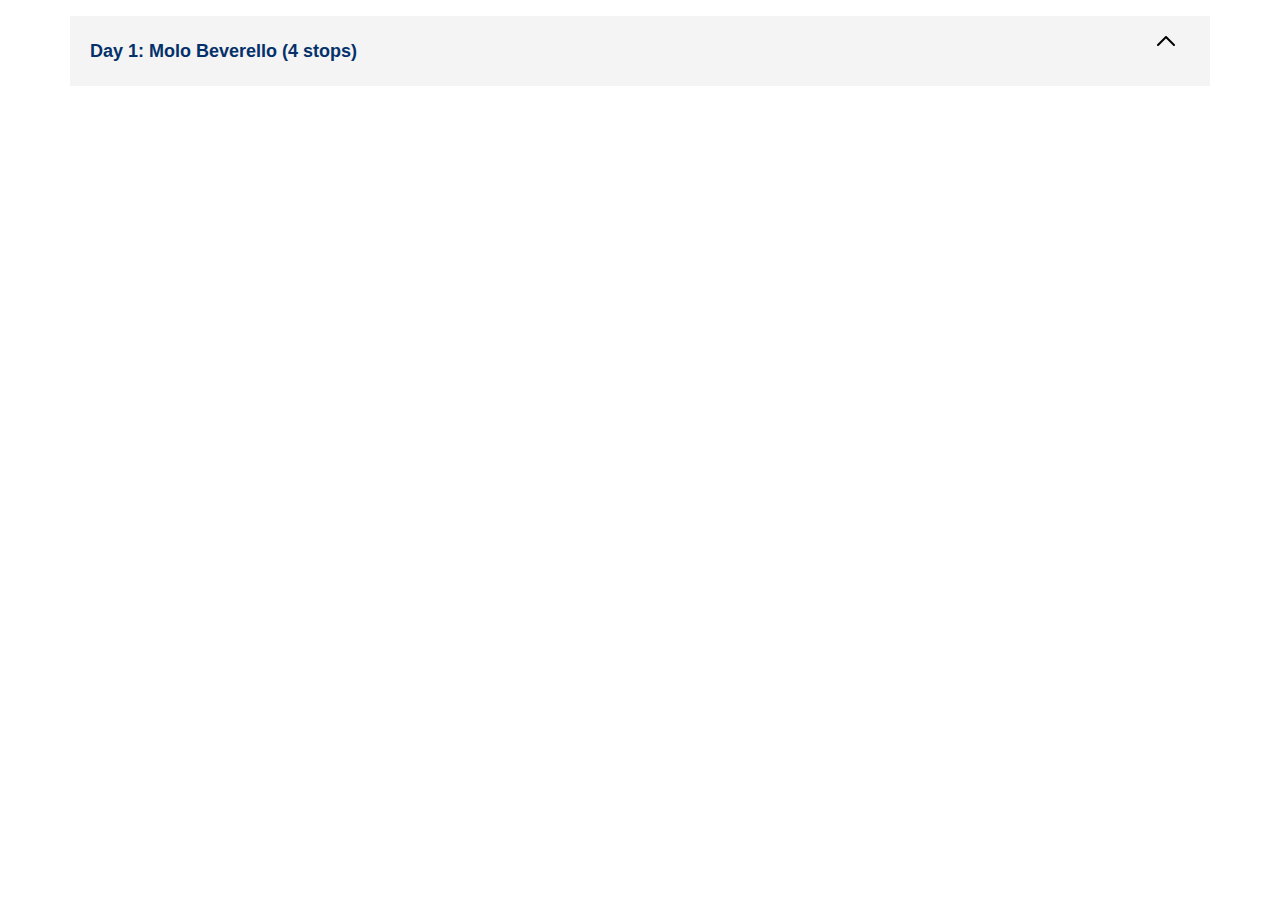
<file: imd.html>
<!DOCTYPE html>
<html lang="en">
<head>
  <meta charset="UTF-8">
  <meta http-equiv="X-UA-Compatible" content="IE=edge">
  <meta name="viewport" content="width=device-width, initial-scale=1.0">
  <title>Document</title>
  <link rel="stylesheet" href="https://maxcdn.bootstrapcdn.com/bootstrap/4.5.2/css/bootstrap.min.css">
  <script src="https://ajax.googleapis.com/ajax/libs/jquery/3.5.1/jquery.min.js"></script>
  <script src="https://cdnjs.cloudflare.com/ajax/libs/popper.js/1.16.0/umd/popper.min.js"></script>
  <!-- <script src="https://maxcdn.bootstrapcdn.com/bootstrap/4.5.2/js/bootstrap.min.js"></script>
  <link href='https://fonts.googleapis.com/css?family=Lato:300,400,700,400italic,300italic' rel='stylesheet' type='text/css'>
    <link rel="stylesheet" href="css/docs.theme.min.css">
    <link rel="stylesheet" href="css/owl.carousel.min.css">
    <link rel="stylesheet" href="css/owl.theme.default.min.css">
    <script src="js/owl.carousel.js"></script> -->
    <link rel="stylesheet" href="/css/style.css">
</head>
<body>
  <div class="day container mt-3" >
    <div class="day-molo" data-toggle="collapse" data-target="#demo1">
      <strong>Day 1: Molo Beverello (4 stops)</strong>
      <img src="img/icon/icon-mui-ten.svg"  >
    </div>
    <div id="demo1" class="collapse">
    <div class="day-molo-list ">
      <img src="img/icon/map-pin.svg">
      <div class="day-molo-content">
        <strong>Molo Beverello</strong>
        <p>
          We start our trip from the famouse place Jemaa Lefna in center of Marrakech,
          Crossed the highest Atlas Through pass (Tizi N Tichka)
        </p>
        <p class="duration"><b>Duration:</b> 5 minutes</p>
        <p>Admission Ticket Free</p>
      </div>
    </div>
    <div class="day-molo-list">
      <img src="img/icon/map-pin.svg">
      <div class="day-molo-content">
        <strong>Marina Piccola </strong>
        <p>
          so we will visit the UNESCO World Heritage Site Ait Benhaddou / Official 
          name Ksar of Ait-Ben-Haddou is located in south of Morocco,
          It is an ighrem (fortified village in English) (ksar in Arabic), 
          along the former caravan route between the Sahara and Marrakech in present-day Morocco.
          Most citizens attracted by the tourist trade live in more modern dwellings in a village 
          on the other side of the river,although there are four families still living in the ancient village. 
          Inside the walls of the ksar are half a dozen
          (Kasbahs) or merchants houses and other individual dwellings,
        </p>
        <p class="duration"><b>Duration:</b>  1 hour 30 minutes</p>
        <p>Admission Ticket Free</p>
      </div>
    </div>
    <div class="day-molo-list">
      <img src="img/icon/map-pin.svg">
      <div class="day-molo-content">
        <strong>Blue Grotto</strong>
        <p>
          Pass trough the Ait Saouen Col in anti atlas
        </p>
      </div>
    </div>
    <div class="day-molo-list">
      <img src="img/icon/map-pin.svg">
      <div class="day-molo-content">
        <strong>Villa San Michele</strong>
        <p>
          Crossed by the Draa valley,where there is more than 2 million palms along the draa 
          river which stretches for a length to Senegal to the south.
        </p>
      </div>
    </div>
  </div>
</div>
</body>
</html>
</file>
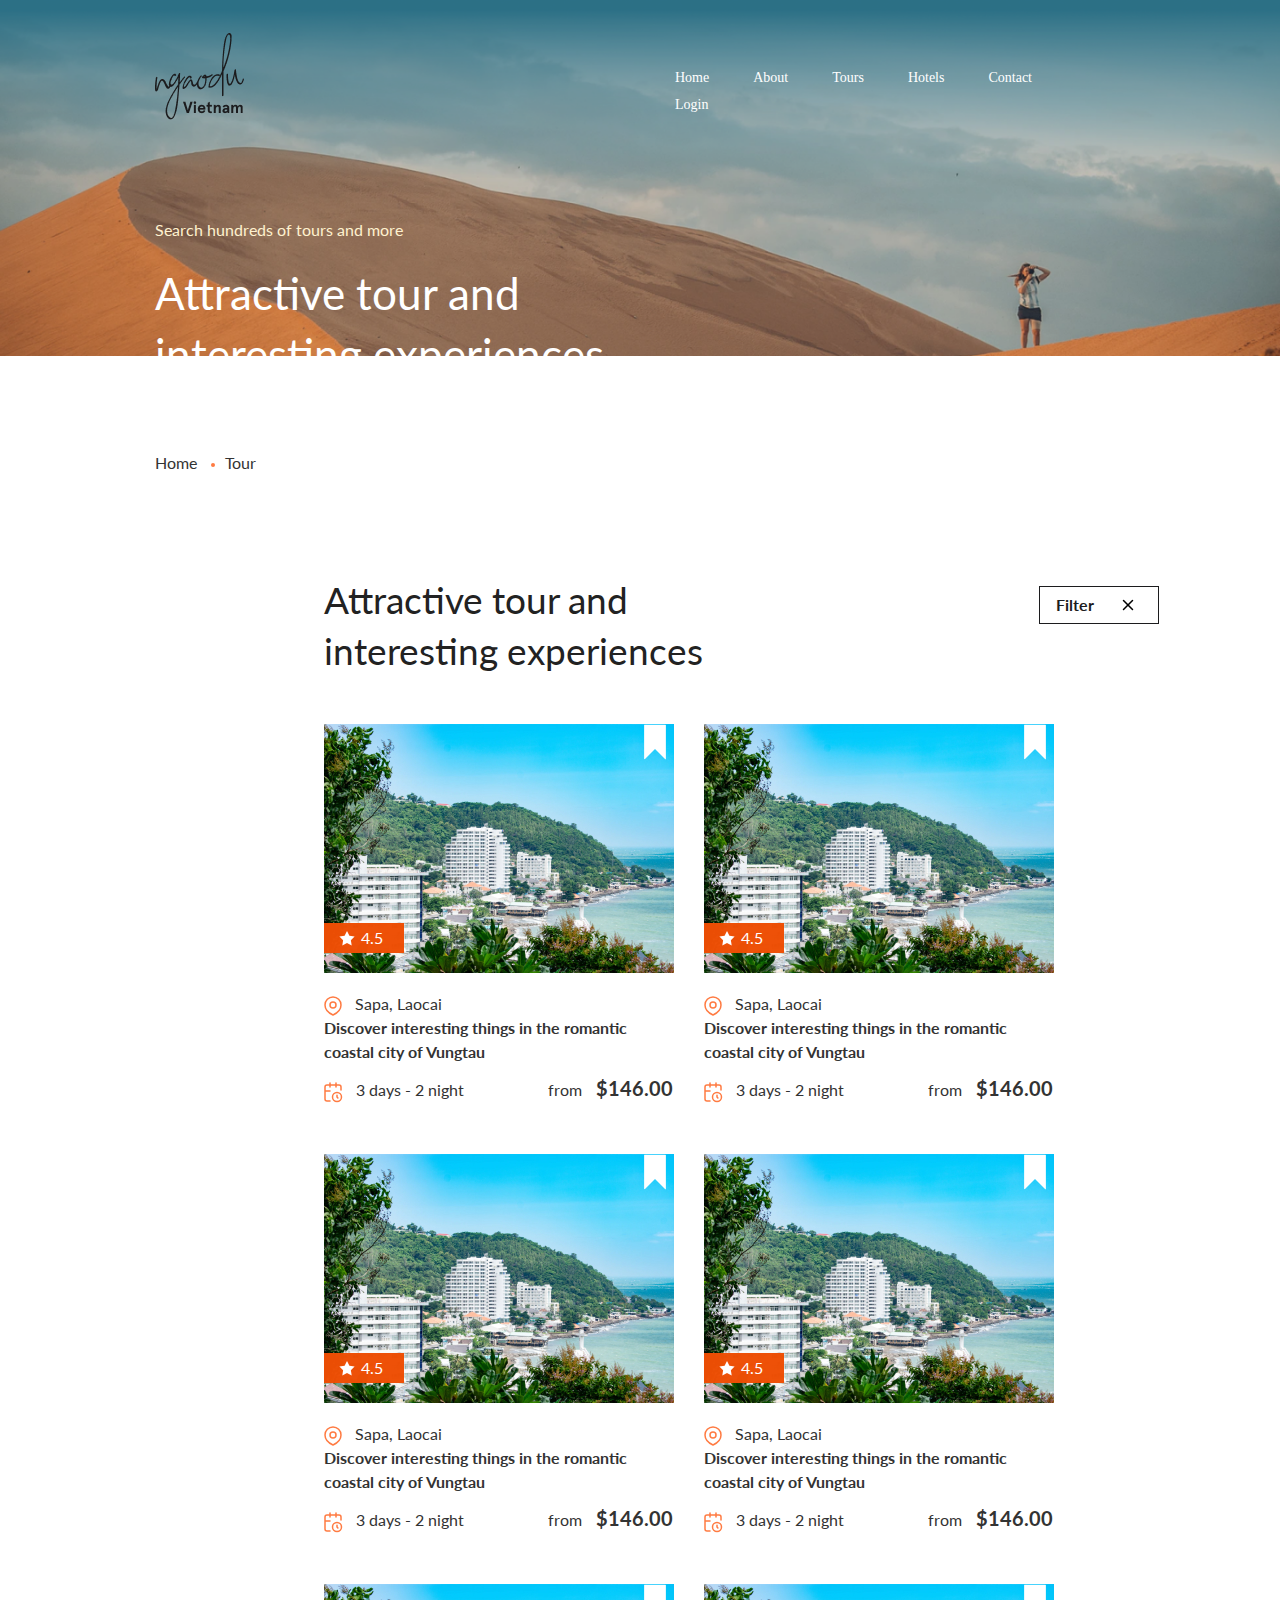
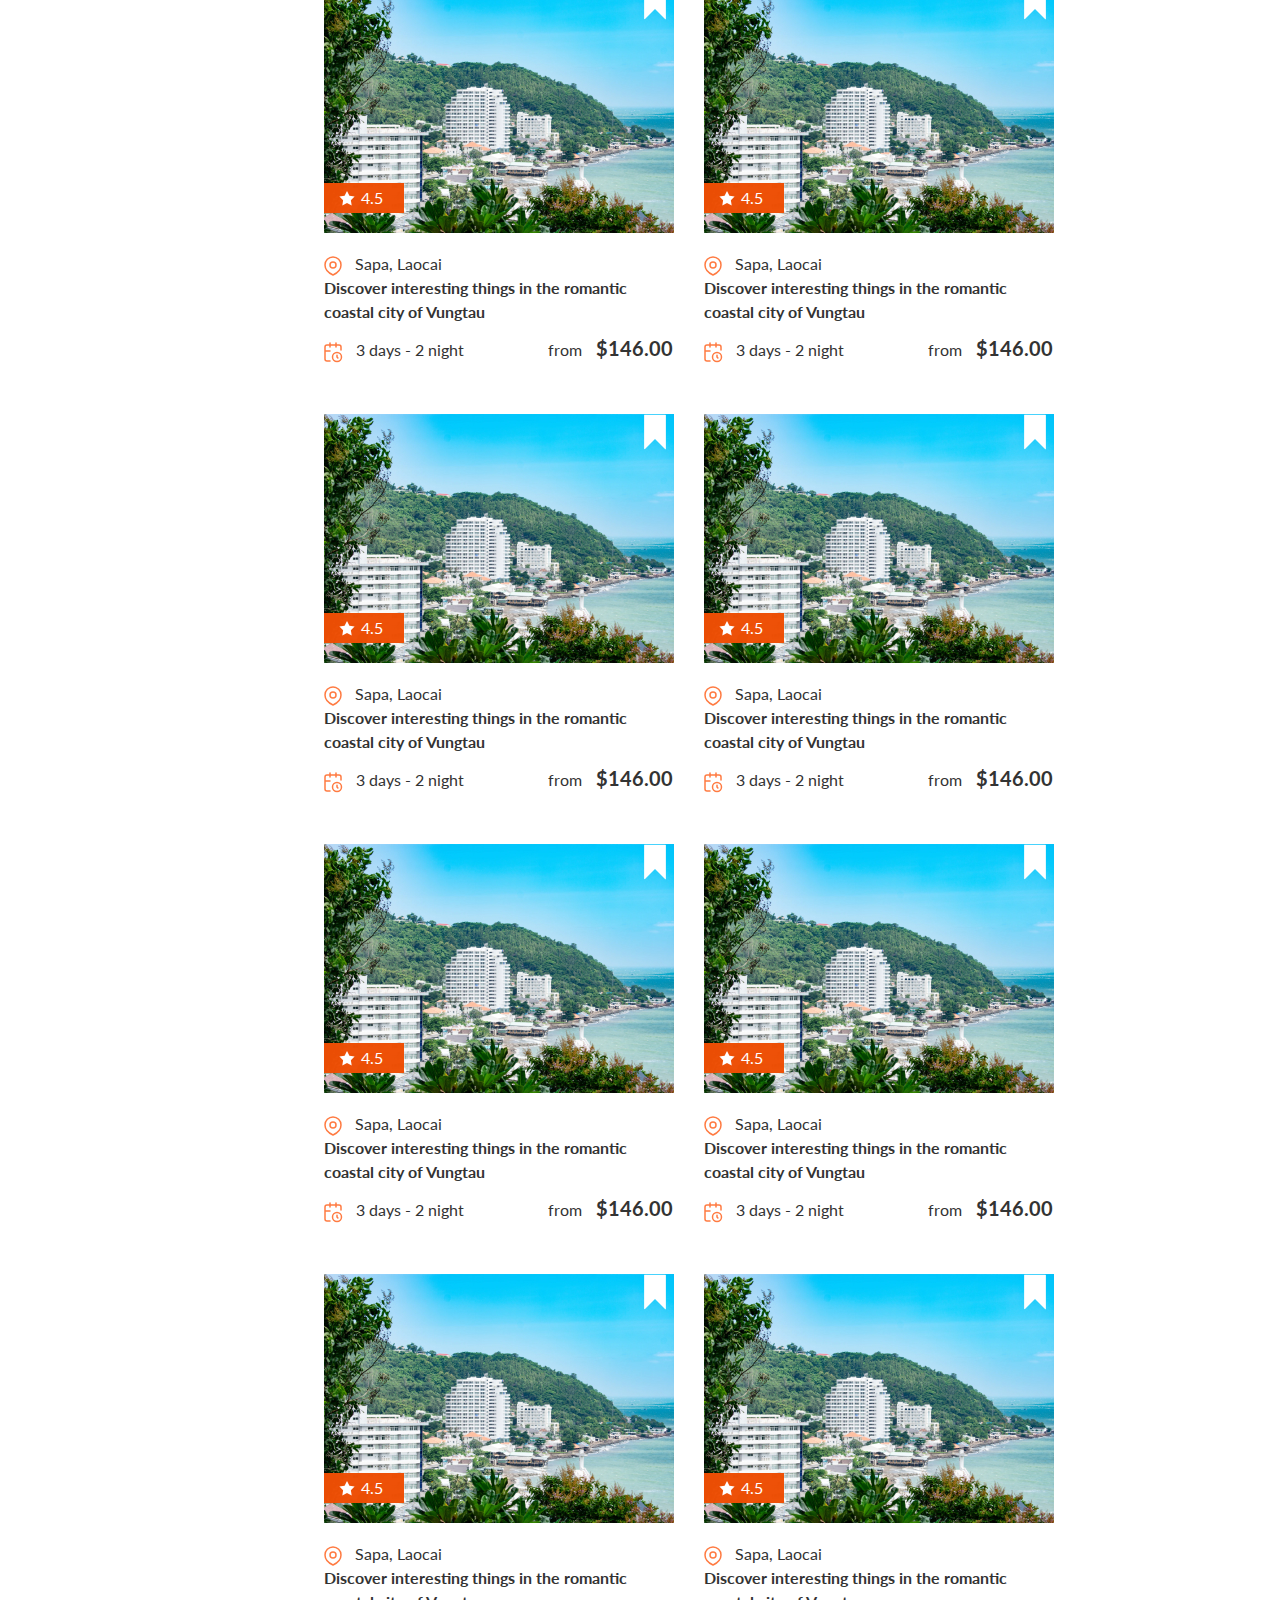
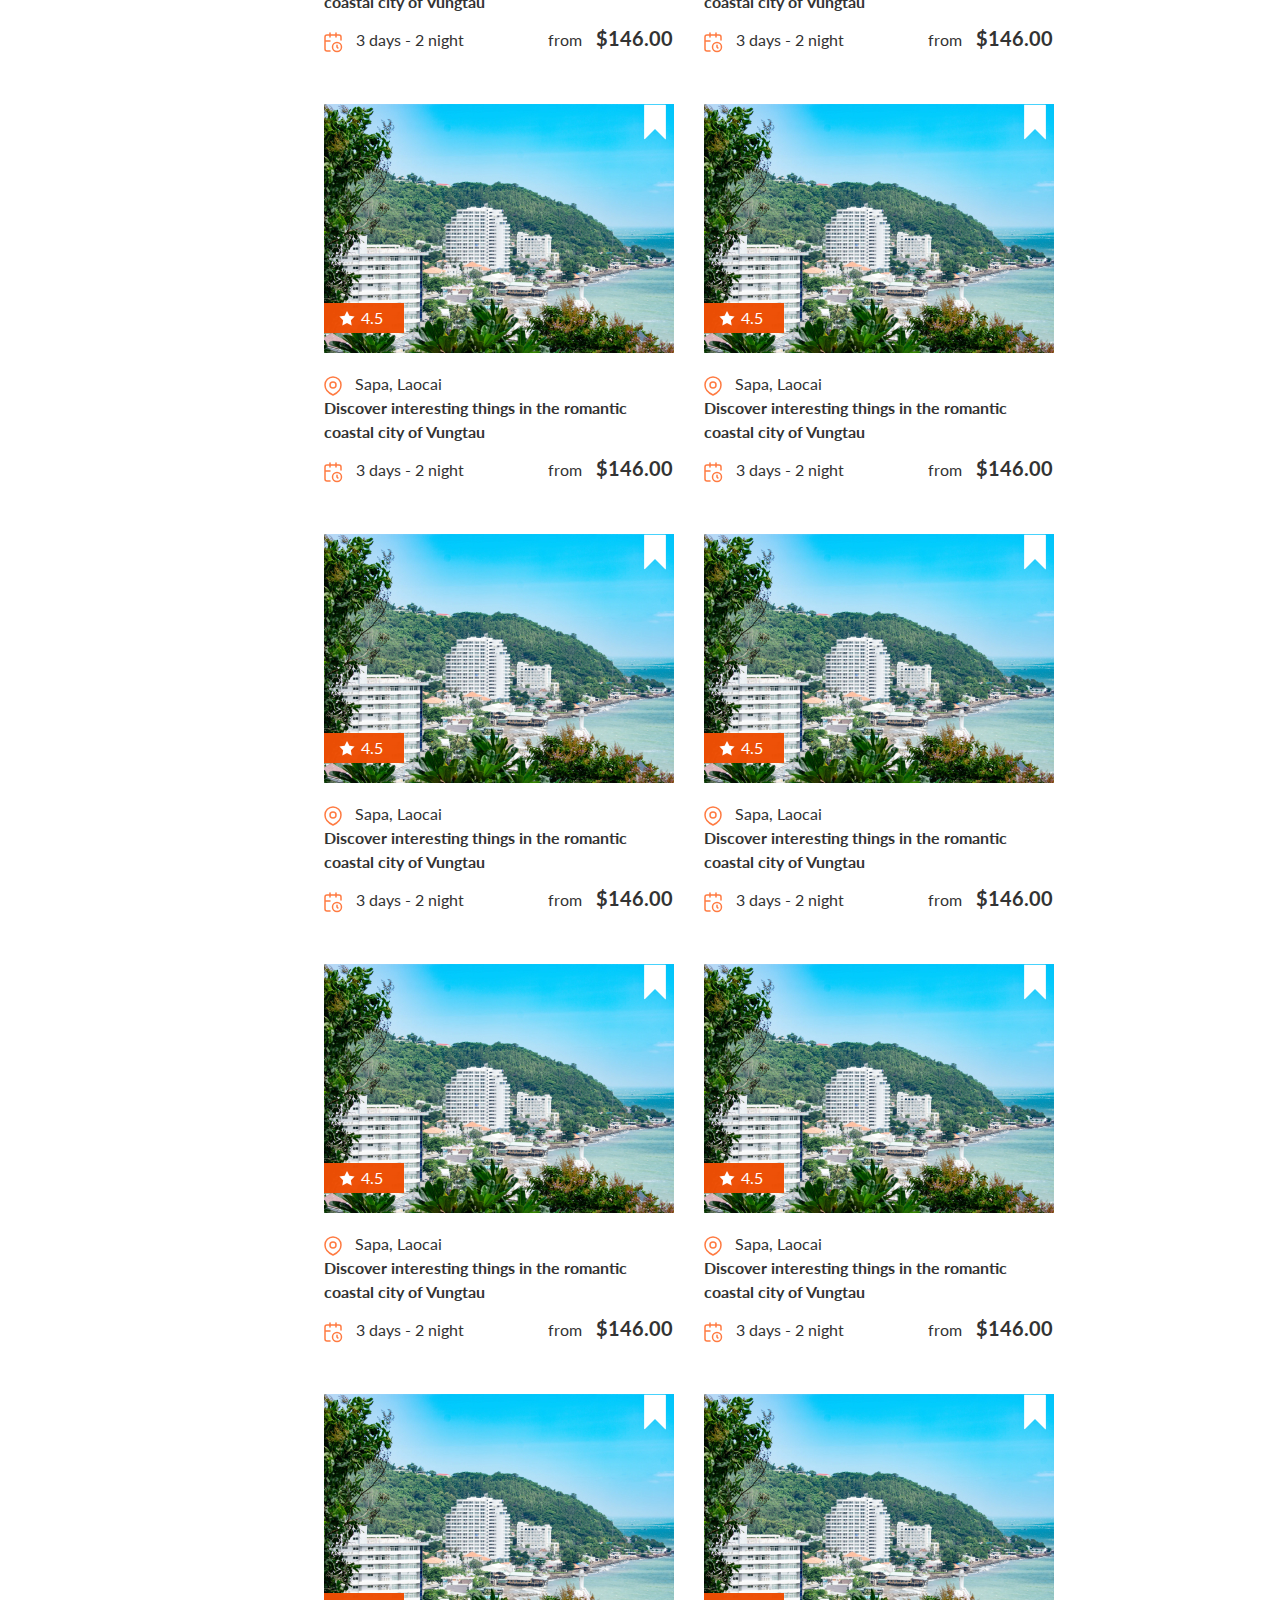
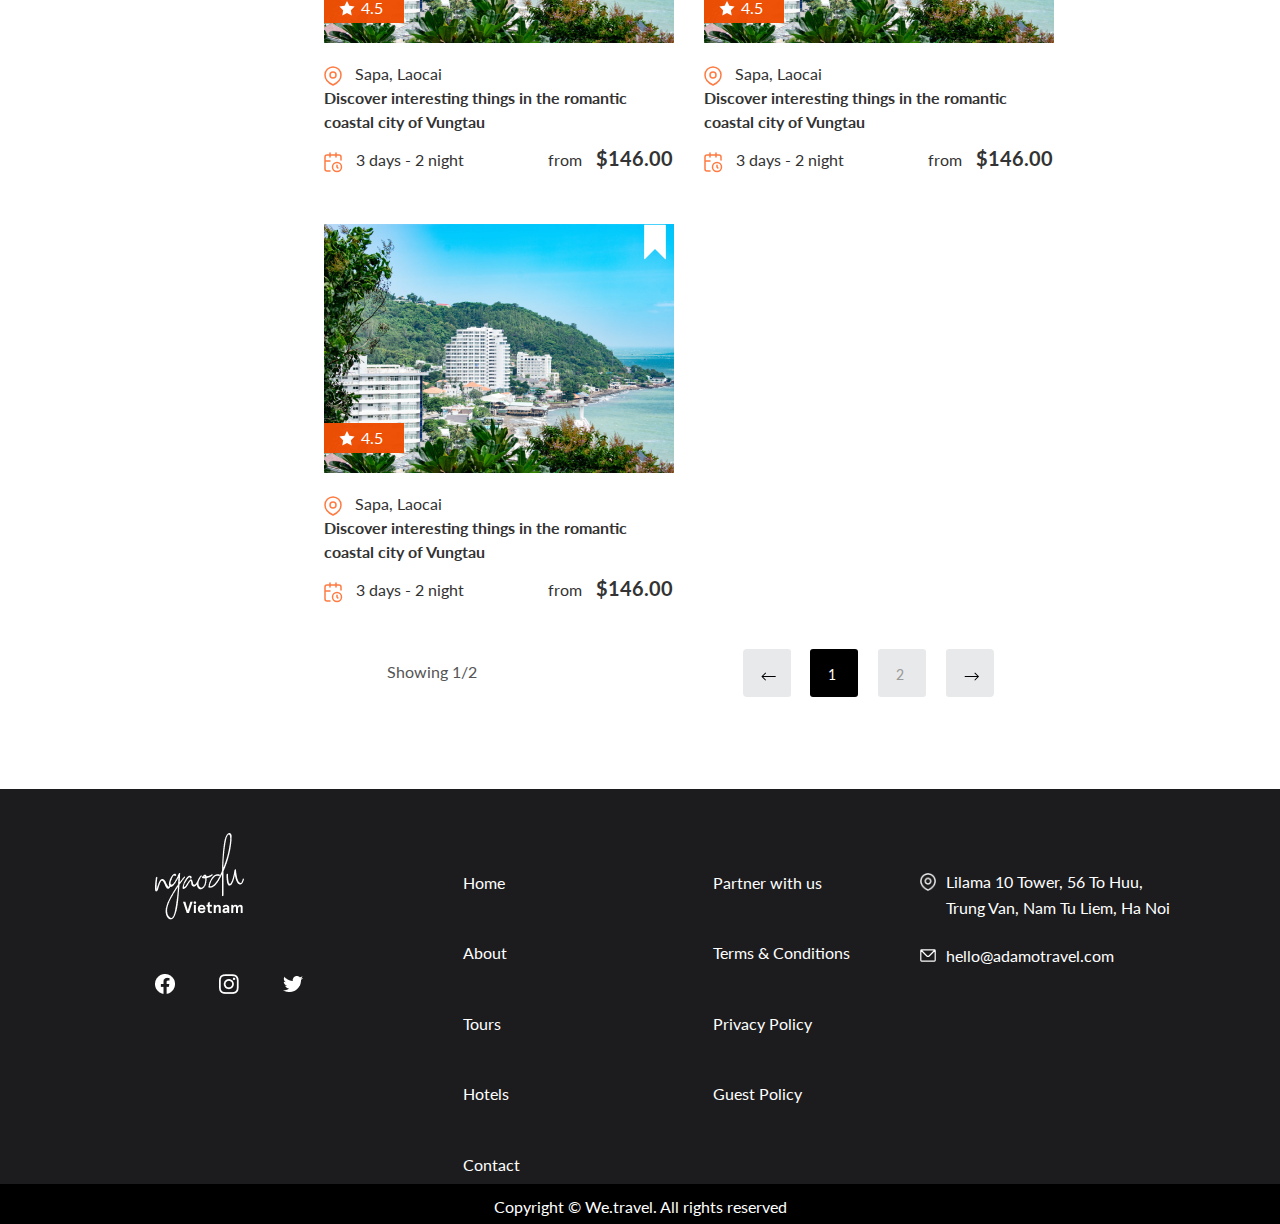
<file: listtour.html>
<!DOCTYPE html>
<html lang="en">
<head>
    <meta charset="UTF-8">
    <meta http-equiv="X-UA-Compatible" content="IE=edge">
    <meta name="viewport" content="width=device-width, initial-scale=1.0">
    <title>Document</title>
    <link rel="stylesheet" href="https://maxcdn.bootstrapcdn.com/bootstrap/4.5.2/css/bootstrap.min.css">
    <script src="https://ajax.googleapis.com/ajax/libs/jquery/3.5.1/jquery.min.js"></script>
    <script src="https://cdnjs.cloudflare.com/ajax/libs/popper.js/1.16.0/umd/popper.min.js"></script>
    <link href='https://fonts.googleapis.com/css?family=Lato:300,400,700,400italic,300italic' rel='stylesheet' type='text/css'>
    <link rel="stylesheet" href="css/docs.theme.min.css">
    <link rel="stylesheet" href="css/owl.carousel.min.css">
    <link rel="stylesheet" href="css/owl.theme.default.min.css">
    <script src="js/owl.carousel.js"></script>
    <link rel="stylesheet" href="/css/style.css">
</head>
<body>
    <div class="wapper">
        <!--header-->
        <header class="header-listtour">
            <div class="container">
                <div class="header-top row">
                  <div class="header-logo col-lg-6 col-6">
                      <img src="img/logo2.png">
                      
                  </div>
                  <div class="header-menu col-lg-6 col-6">
                    <ul class="menu-play">
                      <li><a href="index.html">Home</a></li>
                      <li><a href="">About</a></li>
                      <li><a href="listtour.html">Tours</a></li>
                      <li><a href="">Hotels</a></li>
                      <li><a href="contactus.html">Contact</a></li>
                      <li><a href="">Login</a></li>
                    </ul>
                    <div id="dp_menu" class="dp_menu">
                        <button id="button-menu"></button>
                        <ul class="main-menu">
                          <li><a href="index.html">Home</a></li>
                          <li><a href="">About</a></li>
                          <li><a href="listtour.html">Tours</a></li>
                          <li><a href="">Hotels</a></li>
                          <li><a href="contactus.html">Contact</a></li>
                          <li><a href="">Login</a></li>
                        </ul>
                      </div>
                  </div>
                </div>
              </div>
            
            <div class="container-fluid">
                <div class="list-header-content row ">
                    <div class="list-header-text col-lg-6">
                        <p>Search hundreds of tours and more</p>
                        <h1>Attractive tour and interesting experiences</h1>
                    </div>
                    <duv class="col-lg-6"></duv>
                </div>
            </div>
        </header>
        <!--header-->
        <main>
            <div class="container-fluid list-side3">
                <div class="row">
                    <div class="side3 col-lg-4">
                        <p><a href="index.html">Home</a> <img src="/img/icon/Ellipse 13.svg"><a href="listtour.html">Tour</a>  </p>
                    </div>
                    <div class="col-lg-8"></div>
                </div>
            </div>
            <div class="list-tour">
                <div class="columnss list-tour-columns list-tour-contai">
                    <div class="container-fluid">
                        <div class="list-tour-heads row">
                            <div class="disc-text col-lg-8 col-6"><h2>Attractive tour and interesting experiences</h2></div>
                            <div class="disc-view col-lg-4 col-6">
                                <div class="filter"><strong class="filter-all">Filter</strong>
                                    <div class="row filter-hover ">
                                        <form class="filter-form">
                                            <div class="filter-text">  
                                                <h4>FILTER BY</h4><h5>CLEAR</h5>
                                            </div>
                                            <h5>Budget:</h5>
                                            <div class="display">
                                                <span id="min">$10</span>
                                                <span id="max">$100</span>
                                            </div>
                                            <div class="range-slide">
                                                <div class="slide">
                                                    <div class="line" id="line"></div>
                                                    <span class="thumb" id="thumbMin" ></span>
                                                    <span class="thumb" id="thumbMax" ></span>
                                                </div>
                                                <input id="rangeMin" type="range" max="100" min="10" step="1" value="10"></p>
                                                <input id="rangeMax" type="range" max="100" min="10" step="1" value="100">
                                            </div>
                                            <hr>
                                            <div class="filter-check">
                                                <h5>Duration</h5>
                                                <div><input type="checkbox" ><p><strong>0 - 3 days</strong></p></div>
                                                <div><input type="checkbox" ><p><strong>3 - 5 days</strong></p></div>
                                                <div><input type="checkbox" ><p><strong>5 - 7 days</strong></p></div>
                                                <div><input type="checkbox" ><p><strong>over 1 week</strong></p></div>
                                            </div>
                                            <hr>
                                            <div class="filter-check">
                                                <h5>Type of Tours</h5>
                                                <div><input type="checkbox" ><p><strong>City-Break</strong></p></div>
                                                <div><input type="checkbox" ><p><strong>Wildlife</strong></p></div>
                                                <div><input type="checkbox" ><p><strong>Cultural</strong></p></div>
                                                <div><input type="checkbox" ><p><strong>Ecotourism</strong></p></div>
                                                <div><input type="checkbox" ><p><strong>Sun and Beaches</strong></p></div>
                                            </div>
                                            <button class="apply-filter">Apply Filter</button>
                                        </form>
                                    </div>
                                </div>
                            </div>   
                        </div>
                    </div>
                   
                    
                    <div class="container-fluid list-respon">
                    <div class="list-all">
                        <div class="list-item">
                            <a href="tourdetail.html">
                                <img src="img/icon/shape.png"class="img-shape">
                                <img src="img/Rectangle 20 (3).jpg" class="img-backgr">
                                <div class="item-star">4.5</div>
                                <div class="item-infor">
                                    <div class="item-map"><img src="img/icon/map.svg" > Sapa, Laocai</div>
                                    <div class="item-name"><b>Discover interesting things in the romantic coastal city of Vungtau</b></div>
                                    <div class="item-day">
                                        <span><img src="img/icon/time.svg" > 3 days - 2 night</span>
                                        <span class="list-span">from <b>$146.00</b> </span>
                                    </div>
                                </div>
                            </a>
                        </div>
                        <div class="list-item">
                            <a href="tourdetail.html">
                                <img src="img/icon/shape.png"class="img-shape">
                                <img src="img/Rectangle 20 (3).jpg" class="img-backgr">
                                <div class="item-star">4.5</div>
                                <div class="item-infor">
                                    <div class="item-map"><img src="img/icon/map.svg" > Sapa, Laocai</div>
                                    <div class="item-name"><b>Discover interesting things in the romantic coastal city of Vungtau</b></div>
                                    <div class="item-day">
                                        <span><img src="img/icon/time.svg" > 3 days - 2 night</span>
                                        <span class="list-span">from <b>$146.00</b> </span>
                                    </div>
                                </div>
                            </a>
                        </div>
                        <div class="list-item">
                            <a href="tourdetail.html">
                                <img src="img/icon/shape.png"class="img-shape">
                                <img src="img/Rectangle 20 (3).jpg" class="img-backgr">
                                <div class="item-star">4.5</div>
                                <div class="item-infor">
                                    <div class="item-map"><img src="img/icon/map.svg" > Sapa, Laocai</div>
                                    <div class="item-name"><b>Discover interesting things in the romantic coastal city of Vungtau</b></div>
                                    <div class="item-day">
                                        <span><img src="img/icon/time.svg" > 3 days - 2 night</span>
                                        <span class="list-span">from <b>$146.00</b> </span>
                                    </div>
                                </div>
                            </a>
                        </div>
                        <div class="list-item">
                            <a href="tourdetail.html">
                                <img src="img/icon/shape.png"class="img-shape">
                                <img src="img/Rectangle 20 (3).jpg" class="img-backgr">
                                <div class="item-star">4.5</div>
                                <div class="item-infor">
                                    <div class="item-map"><img src="img/icon/map.svg" > Sapa, Laocai</div>
                                    <div class="item-name"><b>Discover interesting things in the romantic coastal city of Vungtau</b></div>
                                    <div class="item-day">
                                        <span><img src="img/icon/time.svg" > 3 days - 2 night</span>
                                        <span class="list-span">from <b>$146.00</b> </span>
                                    </div>
                                </div>
                            </a>
                        </div>
                        <div class="list-item">
                            <a href="tourdetail.html">
                                <img src="img/icon/shape.png"class="img-shape">
                                <img src="img/Rectangle 20 (3).jpg" class="img-backgr">
                                <div class="item-star">4.5</div>
                                <div class="item-infor">
                                    <div class="item-map"><img src="img/icon/map.svg" > Sapa, Laocai</div>
                                    <div class="item-name"><b>Discover interesting things in the romantic coastal city of Vungtau</b></div>
                                    <div class="item-day">
                                        <span><img src="img/icon/time.svg" > 3 days - 2 night</span>
                                        <span class="list-span">from <b>$146.00</b> </span>
                                    </div>
                                </div>
                            </a>
                        </div>
                        <div class="list-item">
                            <a href="tourdetail.html">
                                <img src="img/icon/shape.png"class="img-shape">
                                <img src="img/Rectangle 20 (3).jpg" class="img-backgr">
                                <div class="item-star">4.5</div>
                                <div class="item-infor">
                                    <div class="item-map"><img src="img/icon/map.svg" > Sapa, Laocai</div>
                                    <div class="item-name"><b>Discover interesting things in the romantic coastal city of Vungtau</b></div>
                                    <div class="item-day">
                                        <span><img src="img/icon/time.svg" > 3 days - 2 night</span>
                                        <span class="list-span">from <b>$146.00</b> </span>
                                    </div>
                                </div>
                            </a>
                        </div>
                        <div class="list-item">
                            <a href="tourdetail.html">
                                <img src="img/icon/shape.png"class="img-shape">
                                <img src="img/Rectangle 20 (3).jpg" class="img-backgr">
                                <div class="item-star">4.5</div>
                                <div class="item-infor">
                                    <div class="item-map"><img src="img/icon/map.svg" > Sapa, Laocai</div>
                                    <div class="item-name"><b>Discover interesting things in the romantic coastal city of Vungtau</b></div>
                                    <div class="item-day">
                                        <span><img src="img/icon/time.svg" > 3 days - 2 night</span>
                                        <span class="list-span">from <b>$146.00</b> </span>
                                    </div>
                                </div>
                            </a>
                        </div>
                        <div class="list-item">
                            <a href="tourdetail.html">
                                <img src="img/icon/shape.png"class="img-shape">
                                <img src="img/Rectangle 20 (3).jpg" class="img-backgr">
                                <div class="item-star">4.5</div>
                                <div class="item-infor">
                                    <div class="item-map"><img src="img/icon/map.svg" > Sapa, Laocai</div>
                                    <div class="item-name"><b>Discover interesting things in the romantic coastal city of Vungtau</b></div>
                                    <div class="item-day">
                                        <span><img src="img/icon/time.svg" > 3 days - 2 night</span>
                                        <span class="list-span">from <b>$146.00</b> </span>
                                    </div>
                                </div>
                            </a>
                        </div>
                        <div class="list-item">
                            <a href="tourdetail.html">
                                <img src="img/icon/shape.png"class="img-shape">
                                <img src="img/Rectangle 20 (3).jpg" class="img-backgr">
                                <div class="item-star">4.5</div>
                                <div class="item-infor">
                                    <div class="item-map"><img src="img/icon/map.svg" > Sapa, Laocai</div>
                                    <div class="item-name"><b>Discover interesting things in the romantic coastal city of Vungtau</b></div>
                                    <div class="item-day">
                                        <span><img src="img/icon/time.svg" > 3 days - 2 night</span>
                                        <span class="list-span">from <b>$146.00</b> </span>
                                    </div>
                                </div>
                            </a>
                        </div>
                        <div class="list-item">
                            <a href="tourdetail.html">
                                <img src="img/icon/shape.png"class="img-shape">
                                <img src="img/Rectangle 20 (3).jpg" class="img-backgr">
                                <div class="item-star">4.5</div>
                                <div class="item-infor">
                                    <div class="item-map"><img src="img/icon/map.svg" > Sapa, Laocai</div>
                                    <div class="item-name"><b>Discover interesting things in the romantic coastal city of Vungtau</b></div>
                                    <div class="item-day">
                                        <span><img src="img/icon/time.svg" > 3 days - 2 night</span>
                                        <span class="list-span">from <b>$146.00</b> </span>
                                    </div>
                                </div>
                            </a>
                        </div>
                        <div class="list-item">
                            <a href="tourdetail.html">
                                <img src="img/icon/shape.png"class="img-shape">
                                <img src="img/Rectangle 20 (3).jpg" class="img-backgr">
                                <div class="item-star">4.5</div>
                                <div class="item-infor">
                                    <div class="item-map"><img src="img/icon/map.svg" > Sapa, Laocai</div>
                                    <div class="item-name"><b>Discover interesting things in the romantic coastal city of Vungtau</b></div>
                                    <div class="item-day">
                                        <span><img src="img/icon/time.svg" > 3 days - 2 night</span>
                                        <span class="list-span">from <b>$146.00</b> </span>
                                    </div>
                                </div>
                            </a>
                        </div>
                        <div class="list-item">
                            <a href="tourdetail.html">
                                <img src="img/icon/shape.png"class="img-shape">
                                <img src="img/Rectangle 20 (3).jpg" class="img-backgr">
                                <div class="item-star">4.5</div>
                                <div class="item-infor">
                                    <div class="item-map"><img src="img/icon/map.svg" > Sapa, Laocai</div>
                                    <div class="item-name"><b>Discover interesting things in the romantic coastal city of Vungtau</b></div>
                                    <div class="item-day">
                                        <span><img src="img/icon/time.svg" > 3 days - 2 night</span>
                                        <span class="list-span">from <b>$146.00</b> </span>
                                    </div>
                                </div>
                            </a>
                        </div>
                        <div class="list-item">
                            <a href="tourdetail.html">
                                <img src="img/icon/shape.png"class="img-shape">
                                <img src="img/Rectangle 20 (3).jpg" class="img-backgr">
                                <div class="item-star">4.5</div>
                                <div class="item-infor">
                                    <div class="item-map"><img src="img/icon/map.svg" > Sapa, Laocai</div>
                                    <div class="item-name"><b>Discover interesting things in the romantic coastal city of Vungtau</b></div>
                                    <div class="item-day">
                                        <span><img src="img/icon/time.svg" > 3 days - 2 night</span>
                                        <span class="list-span">from <b>$146.00</b> </span>
                                    </div>
                                </div>
                            </a>
                        </div>
                        <div class="list-item">
                            <a href="tourdetail.html">
                                <img src="img/icon/shape.png"class="img-shape">
                                <img src="img/Rectangle 20 (3).jpg" class="img-backgr">
                                <div class="item-star">4.5</div>
                                <div class="item-infor">
                                    <div class="item-map"><img src="img/icon/map.svg" > Sapa, Laocai</div>
                                    <div class="item-name"><b>Discover interesting things in the romantic coastal city of Vungtau</b></div>
                                    <div class="item-day">
                                        <span><img src="img/icon/time.svg" > 3 days - 2 night</span>
                                        <span class="list-span">from <b>$146.00</b> </span>
                                    </div>
                                </div>
                            </a>
                        </div>
                        <div class="list-item">
                            <a href="tourdetail.html">
                                <img src="img/icon/shape.png"class="img-shape">
                                <img src="img/Rectangle 20 (3).jpg" class="img-backgr">
                                <div class="item-star">4.5</div>
                                <div class="item-infor">
                                    <div class="item-map"><img src="img/icon/map.svg" > Sapa, Laocai</div>
                                    <div class="item-name"><b>Discover interesting things in the romantic coastal city of Vungtau</b></div>
                                    <div class="item-day">
                                        <span><img src="img/icon/time.svg" > 3 days - 2 night</span>
                                        <span class="list-span">from <b>$146.00</b> </span>
                                    </div>
                                </div>
                            </a>
                        </div>
                        <div class="list-item">
                            <a href="tourdetail.html">
                                <img src="img/icon/shape.png"class="img-shape">
                                <img src="img/Rectangle 20 (3).jpg" class="img-backgr">
                                <div class="item-star">4.5</div>
                                <div class="item-infor">
                                    <div class="item-map"><img src="img/icon/map.svg" > Sapa, Laocai</div>
                                    <div class="item-name"><b>Discover interesting things in the romantic coastal city of Vungtau</b></div>
                                    <div class="item-day">
                                        <span><img src="img/icon/time.svg" > 3 days - 2 night</span>
                                        <span class="list-span">from <b>$146.00</b> </span>
                                    </div>
                                </div>
                            </a>
                        </div>
                        <div class="list-item">
                            <a href="tourdetail.html">
                                <img src="img/icon/shape.png"class="img-shape">
                                <img src="img/Rectangle 20 (3).jpg" class="img-backgr">
                                <div class="item-star">4.5</div>
                                <div class="item-infor">
                                    <div class="item-map"><img src="img/icon/map.svg" > Sapa, Laocai</div>
                                    <div class="item-name"><b>Discover interesting things in the romantic coastal city of Vungtau</b></div>
                                    <div class="item-day">
                                        <span><img src="img/icon/time.svg" > 3 days - 2 night</span>
                                        <span class="list-span">from <b>$146.00</b> </span>
                                    </div>
                                </div>
                            </a>
                        </div>
                        <div class="list-item">
                            <a href="tourdetail.html">
                                <img src="img/icon/shape.png"class="img-shape">
                                <img src="img/Rectangle 20 (3).jpg" class="img-backgr">
                                <div class="item-star">4.5</div>
                                <div class="item-infor">
                                    <div class="item-map"><img src="img/icon/map.svg" > Sapa, Laocai</div>
                                    <div class="item-name"><b>Discover interesting things in the romantic coastal city of Vungtau</b></div>
                                    <div class="item-day">
                                        <span><img src="img/icon/time.svg" > 3 days - 2 night</span>
                                        <span class="list-span">from <b>$146.00</b> </span>
                                    </div>
                                </div>
                            </a>
                        </div>
                        <div class="list-item">
                            <a href="tourdetail.html">
                                <img src="img/icon/shape.png"class="img-shape">
                                <img src="img/Rectangle 20 (3).jpg" class="img-backgr">
                                <div class="item-star">4.5</div>
                                <div class="item-infor">
                                    <div class="item-map"><img src="img/icon/map.svg" > Sapa, Laocai</div>
                                    <div class="item-name"><b>Discover interesting things in the romantic coastal city of Vungtau</b></div>
                                    <div class="item-day">
                                        <span><img src="img/icon/time.svg" > 3 days - 2 night</span>
                                        <span class="list-span">from <b>$146.00</b> </span>
                                    </div>
                                </div>
                            </a>
                        </div>
                        <div class="list-item">
                            <a href="tourdetail.html">
                                <img src="img/icon/shape.png"class="img-shape">
                                <img src="img/Rectangle 20 (3).jpg" class="img-backgr">
                                <div class="item-star">4.5</div>
                                <div class="item-infor">
                                    <div class="item-map"><img src="img/icon/map.svg" > Sapa, Laocai</div>
                                    <div class="item-name"><b>Discover interesting things in the romantic coastal city of Vungtau</b></div>
                                    <div class="item-day">
                                        <span><img src="img/icon/time.svg" > 3 days - 2 night</span>
                                        <span class="list-span">from <b>$146.00</b> </span>
                                    </div>
                                </div>
                            </a>
                        </div>
                        <div class="list-item">
                            <a href="tourdetail.html">
                                <img src="img/icon/shape.png"class="img-shape">
                                <img src="img/Rectangle 20 (3).jpg" class="img-backgr">
                                <div class="item-star">4.5</div>
                                <div class="item-infor">
                                    <div class="item-map"><img src="img/icon/map.svg" > Sapa, Laocai</div>
                                    <div class="item-name"><b>Discover interesting things in the romantic coastal city of Vungtau</b></div>
                                    <div class="item-day">
                                        <span><img src="img/icon/time.svg" > 3 days - 2 night</span>
                                        <span class="list-span">from <b>$146.00</b> </span>
                                    </div>
                                </div>
                            </a>
                        </div>
                        
                    </div>
                    </div>
                </div>
            </div>
        </main>
        <div class="container-fluid list-pagi">
            <div class="row">
                <div class="pagination-text col-lg-7 col-md-7"><p>Showing 1/2</p></div>
                <div class="list-pagination col-lg-5 col-md-5" >
                    <nav aria-label="Page navigation example">
                        <ul class="pagination">
                            <li class="page-item">
                                <a href="" class="page-link"  aria-label="Previous">
                                <span aria-hidden="true"><img src="/img/icon/muxiten-trai.svg"></span>
                                <span class="sr-only">Previous</span>
                                </a>
                            </li>
                            <li class="page-item "><a href="" class="page-link active" >1</a></li>
                            <li class="page-item"><a href="" class="page-link" >2</a></li>
                            <li class="page-item">
                                <a href="" class="page-link"  aria-label="Next">
                                <span aria-hidden="true"><img src="/img/icon/muiten-phai.svg"></span>
                                <span class="sr-only">Next</span>
                                </a>
                            </li>
                        </ul>
                    </nav>
                </div>
            </div>
            
        </div>
        <footer>
            <div class="container-fluid">
             <div class="footer-content row">
               <div class="logo col-lg-3 col-12 col-md-3" >
                   <div class="footer-text">
                       <img src="img/logo.png">
                   </div>
                   <div class="footer-group-icon">
                       <img src="/img/icon/facebook.png">
                       <img src="/img/icon/ins.png">
                       <img src="/img/icon/Vector.png">
                   </div>
               </div>
               <div class="footer-menu1 col-lg-3 col-12 col-md-3">
                   <ul>
                       <li><a>Home</a></li>
                       <li><a>About</a></li>
                       <li><a>Tours</a></li>
                       <li><a>Hotels</a></li>
                       <li><a>Contact</a></li>
                   </ul>
                   </div>
               <div class="footer-menu2 col-lg-3 col-12 col-md-3">
                   <ul>
                       <li><a>Partner with us</a></li>
                       <li><a>Terms & Conditions</a></li>
                       <li><a>Privacy Policy</a></li>
                       <li><a>Guest Policy</a></li>
                   </ul>
               </div>
               <div class="footer-right col-lg-3 col-12 col-md-3 ">
                   <div class="contact-div">
                       <div class="footer-img"><img src="/img/icon/map-white.png"></div>
                       <div class="footer-p"><p>Lilama 10 Tower, 56 To Huu, Trung Van, Nam Tu Liem, Ha Noi</p></div>
                   </div>
                   <div class="contact-div">
                       <div class="footer-img"><img src="/img/icon/mail.svg"></div>
                       <div  class="footer-p"><p>hello@adamotravel.com</p></div>
                   </div>
               </div>
             </div>
            </div>
           
           <div class="footer-bottom "><p>Copyright © We.travel. All rights reserved</p></div>
         </footer>
        </div>     
    
    <script>
        let min = 10;
        let max = 100;

        const calcLeftPosition = value => 100 / (100 - 10) *  (value - 10);

        $('#rangeMin').on('input', function(e) {
            const newValue = parseInt(e.target.value);
            if (newValue > max) return;
            min = newValue;
            $('#thumbMin').css('left', calcLeftPosition(newValue) + '%');
            $('#min').html(newValue);
            $('#line').css({
                'left': calcLeftPosition(newValue) + '%',
                'right': (100 - calcLeftPosition(max)) + '%'
            });
        });

        $('#rangeMax').on('input', function(e) {
            const newValue = parseInt(e.target.value);
            if (newValue < min) return;
            max = newValue;
            $('#thumbMax').css('left', calcLeftPosition(newValue) + '%');
            $('#max').html(newValue);
            $('#line').css({
                'left': calcLeftPosition(min) + '%',
                'right': (100 - calcLeftPosition(newValue)) + '%'
            });
        });
        $(document).ready(function(){
          $("#button-menu").click(function(){
            $("#dp_menu > ul").toggle(500);
            $("#dp_menu").toggleClass("show");
          });
        });
    </script>
</body>

</html>
</file>
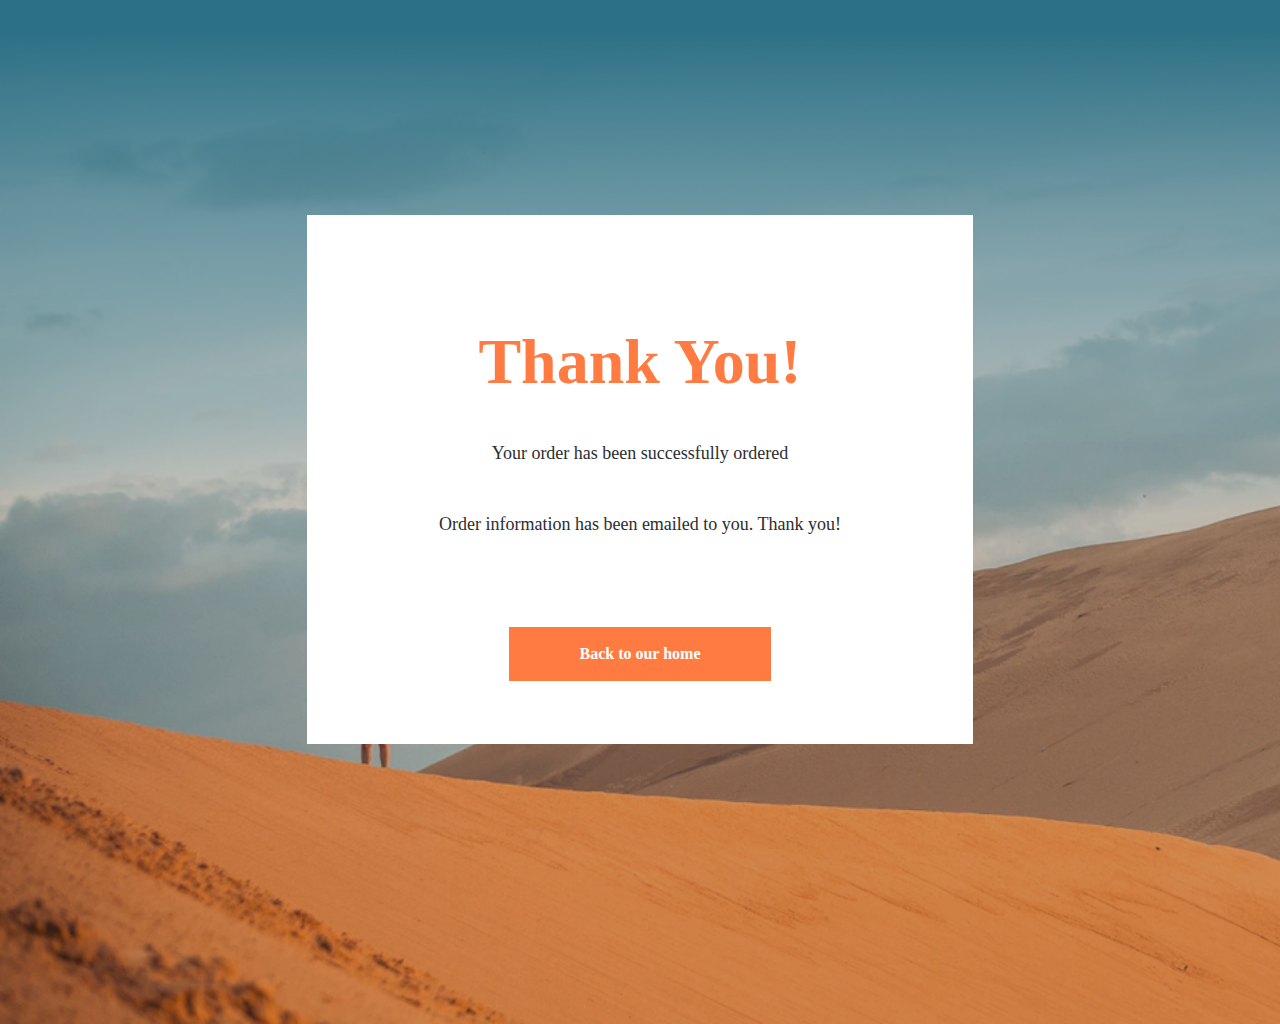
<file: thank.html>
<!DOCTYPE html>
<html lang="en">
<head>
    <meta charset="UTF-8">
    <meta http-equiv="X-UA-Compatible" content="IE=edge">
    <meta name="viewport" content="width=device-width, initial-scale=1.0">
    <title>Thank You</title>
    <link rel="stylesheet" href="https://maxcdn.bootstrapcdn.com/bootstrap/4.5.2/css/bootstrap.min.css">
    <script src="https://ajax.googleapis.com/ajax/libs/jquery/3.5.1/jquery.min.js"></script>
    <script src="https://cdnjs.cloudflare.com/ajax/libs/popper.js/1.16.0/umd/popper.min.js"></script>
    <link href='https://fonts.googleapis.com/css?family=Lato:300,400,700,400italic,300italic' rel='stylesheet' type='text/css'>
    <link rel="stylesheet" href="css/docs.theme.min.css">
    <link rel="stylesheet" href="css/owl.carousel.min.css">
    <link rel="stylesheet" href="css/owl.theme.default.min.css">
    <script src="js/owl.carousel.js"></script>
    <link rel="stylesheet" href="/css/style.css">
    <!-- <link rel="stylesheet" href="/css/page.css">
    <link rel="stylesheet" href="/css/thank.css"> -->
    
</head>
<body>
    <div class="content thanks">
        <div class="container-fluid">
            <div class="row">
                <div class="col-2">&nbsp</div>
                <div class=" box col-xl-8 col-lg-8 col-md-12 col-sm-12">
                    <h1>Thank You!</h1>
                    <h6>Your order has been successfully ordered</h6>
                    <h6>Order information has been emailed to you. Thank you!</h6>
                    <div class="row">
                        <div class="col-12"><a href="index.html"><button>Back to our home</button> </a></div>
                    </div>
                </div>
                <div class="col-2">&nbsp</div>
            </div>
        </div>
    </div>
</body>
</html>
</file>
<file: css/style.css>
* {
    padding: 0px;
    margin: 0px;
    box-sizing: border-box;
}
body {
    height: auto;
}
.wapper {
    
    margin: auto ;
}
.content {
    height: 1700px ;
}
.list-tour-head ,
.sendmail {
    width: 100%;
    padding: 150px 0px 60px;
   
}

 .list-tour-head h2 {
    margin: 0px;
    padding: 0px;
    width: auto;
}

.list-tour-head .disc-text,
.sendmail .mail-text{
    padding: 0px;
}
.list-tour-head .disc-text {
    padding-top: 30px;
}
.list-tour-head .disc-view {
    margin: 40px auto;
    padding: 0px;
}
/* .sendmail .mail-text {
    margin-left: 144px;
} */
.sendmail {
    height: 400px;
    padding: 0px;
}
.list-tour-head .disc-view .disc-view-a{
    width: 120px;
    background-color: black;
    height: 50px;
    text-align: center;
    padding: 10px;
    float: right;
}
.sendmail .mail-view  {
    display: flex;
    padding-top: 90px;
}
.sendmail .mail-view ,
.sendmail .mail-text {
    margin-top: 100px;
}
.sendmail .mail-view input {
    width: 323px;
    padding-left: 50px;
    margin: 0px;
    height: 48px;
    background-image: url('/img/icon/mails.svg');
    background-repeat: no-repeat;
    background-position: 15px;
}
.sendmail .mail-view  button {
    width: 100px;
    height: 48px;
    padding: 0px;
    margin-left: 50px;
}
a {
    color: #ffffff;
}
.discover{
    padding: 0px 10%;
}
.discover p {
    font-size: 20px;
    color: black;
}

.discover .carousel-wrap .disc-item .item img {
    width: 350px;
    height: 255px;
}
.owl-carousel .owl-item img {
    width: auto;
    display: inline-block;
}

.columnss{
    padding: 0px 10%;
}
.list-tour-columns {
    padding: 0px 15% 0px 23%;
}
.list-tour-columns .list-tour-heads {
    margin: 0px;
}
.columnss .item .img-shape {
    position: absolute;
    margin-left: 90%;
}
.columnss .item .img-backgr {
    width: 410px;
}
.columnss .item .item-star {
    width: 80px;
    height: 30px;
    text-align: center;
    color: #ffffff;
    background-color: rgba(238, 78, 4, 0.986);
    position: absolute;
    margin-top: -15%;
    background-image: url('/img/icon/Star\ 1.svg');
    background-repeat: no-repeat;
    background-position: 15px;
    padding: 3px 37px;
}
.columnss .list-item .item-star {
    width: 80px;
    height: 30px;
    text-align: center;
    color: #ffffff;
    background-color: rgba(238, 78, 4, 0.986);
    position: absolute;
    margin-top: -50px;
    background-image: url('/img/icon/Star\ 1.svg');
    background-repeat: no-repeat;
    background-position: 15px;
    padding: 3px 37px;
}
.columnss .list-item .img-shape {
    position: absolute;
    margin-left: 90%
}
.columnss .item .item-day .list-span {
    float: right;
}
.item-infor .item-map {
    margin-top: 19px;
}
.item-infor .item-map img ,
.item-infor .item-day img{
    margin-right: 9px;
}
.item-infor .item-day  {
    margin-top: 9px;
}
.item-infor .item-day .list-span b {
    margin-left: 10px;
    font-size: 20px;
    
}
.item-infor .item-day .list-span {
    margin-left: 80px;
    text-align: right;
}
/* .list-tour .columnss .list-tour-head h2 {
    padding-left: 12px !important;
} */
.list-tour .columnss .list-tour-head {
    height: 150px;
    padding: 0px;
}
.columnss .filter .filter-all{
    margin-right: -125px;
    border: 1px solid;
    width: 120px;
    height: 38px;
    padding: 6px 0px 10px 16px;
    float: right;
    background-image: url('/img/icon/X.svg') ;
    background-repeat: no-repeat;
    background-position: 80px;
    /* margin-top: -130px; */
    margin: 60px 0px;
}
.columnss .filter .filter-all{
    color:#1C1C1E;
    margin-right: -45%;
}
footer {
    background-color: #1C1C1E;
    color: #ffffff;
    height: 430px;
    /* width: 1440px; */
    margin: 0px auto;
}
li{
    list-style-type: none;
    height: 30px;
    margin: 20%;
    width: 140px;
}
.footer-right {
    font-size: 14px;
     margin-top: 70px ;
    /* margin-left: 160px; */ 
    padding: 0px;
    padding-left: 30px;
}
.footer-content {
    height: 395px;
    margin: 0px auto;
    /* display: flex; */
}
.footer-text{
    margin-top: 20%;
}
.footer-text p,.header-logo p {
    color: #ffffff;
    width: 80px;
    margin-left: 30px;
    margin-top: -30px;
}
footer .footer-bottom {
    text-align: center;
    background-color: black;
    height: 40px;
}
footer .footer-bottom p {
    padding-top: 10px;
    color: #ffffff;
}
/* footer .logo {
    margin-left: 150px;
} */
footer .footer-menu1 {
    margin-top:  40px;
    /* margin-left:  180px; */
}
footer .footer-menu2 {
    margin-top:  40px;
    /* margin-left:  10px; */
}
footer .contact-div {
    display: flex;
    margin-bottom: 24px;
}
footer .footer-right .footer-p {
    width: 230px;
    margin-left: 10px;
}
footer .footer-right .footer-p p {
    color: #ffffff;
}
footer .footer-right .footer-img {
    width: 16px;
    height: 18px;
}
header {
    /* height: 723px; */
    background-image: url("/img/backgroud.png");
    background-repeat: no-repeat;
    background-size: 100%; 
}
.header-top {
    padding-top: 3%;
}
.header-top .header-menu ul li{
    display: inline;
    margin: 0px 20px;
    font-family: DM Sans;
    font-size: 14px;
    font-style: normal;
    font-weight: 400;
    letter-spacing: 0em;
    text-align: left;
}
.header-top .header-menu ul {
    color: #ffffff;
    margin: 0px;
    padding-top: 30px ;
}
.header-top .header-menu ul li a:hover{
    color: red;
}
.header-content {
    height: 500px;
}
.header-content .header-text {
    margin-top: 10%;
}
.header-content .header-text p,
.header-content .header-text h1{
    color: #ffffff;
}
.header-content .header-text h1 {
    width: 65%;
    margin-top: 0px;
    line-height: 140%;
    font-weight: 900;
}
form {
    height: 385px;
}
header .header-from {
    background-color: rgba(255, 255, 255, 0.704);
    width: 410px;
    margin-top: 10%;
    height: 505px;
    text-align: center;
}
.header-from .header-from-group input,
.header-from .header-from-group select  {
    width: 100%;
    height: 100%;
    float: right;
    border: none;
    padding: 0px 60px;
    margin: 0px;
    background-repeat:no-repeat;
    background-position:20px;
}
.header-from .header-from-group .from-input-name {
    background-image:url('/img/icon/search.svg');
}
.header-from .header-from-group .from-input-map {
    background-image:url('/img/icon/map.svg');
}
.header-from .header-from-group .from-input-time  {
    background-image:url('/img/icon/time.svg');
}
 
.header-from .header-from-group select {
    background-image:url('/img/icon/tour.svg');
}
.header-from .header-from-group {
    width: 350px ;
    height: 60px;
    margin: 10px auto;
}
.header-from .header-from-group .from-input-submit  {
    background-image:url('/img/icon/search-white.svg');
    background-repeat:no-repeat;
    background-position:120px;
}
.header-from .header-from-group img {
    margin: 15px;
}
.header-from .submit ,
.header-from .submit input{
    background-color: #FF7B42;
}
p{
    margin: 0px;
}
.header-bottom {
    background-color: #ffffff;
    /* position: relative; */
    width: 54.5%;
    height: 100px;
    text-align: right;
}

header .header-bottom-2 {
    width: 45.5%;
    height: 100px;
    float: left;
}
.header-bottom .header-bottom-featured {
    width: 55%;
    font-size: 22px;
    /* margin-left: 25%;
    padding: 15px 0px; */
}
.header-bottom .header-bottom-featured img{
    margin: 15px;
}
.header-bottom-list {
    width: 90%;
}
.header-bottom-list ul li{
    margin: 0px 22px;
    display: inline;
    width: 150px;
}
.header-bottom-list ul li b {
    font-size: 26px;
}
.header-bottom-list ul {
    /* margin-left: 25% ; */
    margin-bottom: 0px;
}

.intro {
    /* height: 600px; */
    width: 100%;
    /* margin: 0px auto; */
    padding-top: 200px;
}
.intro .intro-img {
    width: 500px;
    height: 600px;
}
.intro .intro-img .intro-img-1 img{
    width: 350px;
}
.intro .intro-img .intro-img-2 {
    width: 270px;
    height: 270px;
    position: absolute;
    margin-left: 30%;
    margin-top: -40%;
}
.intro .intro-text h2{
    margin: 0px;
    margin-bottom: 30px;
}
.footer-group-icon {
    padding-top:50px;
}
.footer-group-icon img {
    margin-right:40px;
}
.intro .intro-text h2 b ,
.sendmail div h2 b {
    color: #FF7B42;
    font-weight: normal;
}
.intro-text-list p{
    font-size: 14px;
    font-style: normal;
    font-weight: 400;
    line-height: 26px;
    letter-spacing: 0em;
    text-align: left;
}

/*thank-page*/
.thankpage {
    background-image: url('/img/backgroud.png');
    height: 1024px;
    background-repeat:no-repeat;
    background-size: 1440px 1024px;
    padding: 215px;
}
.thank-from {
    
    background-color:#ffffff;
    margin: auto;
    text-align:center;
    padding:115px 0px;
}
.thank-from h1{
    font-size :64px;
    line-height :64px;
    color:#FF7B42;
}
.thank-from p {
    font-size: 18px;
    line-height : 24px;
    
    margin:auto;
    padding: 46px 0px;
}
.thank-from .thank-back {
    width : 230px;
    background-color:#FF7B42;
    height: 54px;
    font-size:16px;
    line-height:24px;
    color:#ffffff;
    border:none;
}

/* thank-page */
/* list-our */
.list-tour .filter-form {
    width: 351px;
    height: 790px;
    background:#FFFFFF;
    position: absolute;
    z-index: 100;
    /* float: right; */
    margin-left: 107px; 
    margin-top: 100px;    
    padding: 24px;
    border: 1px solid #ababab;
}
.wapper .list-pagination {
    /* width: 1440px; */
    height: 150px;
    display: flex;
}
.wapper .list-pagination .page-item {
    width: 48px;
    height: 48px;
    margin: 10px;
}

.wapper .list-pagination .page-item .page-link {
    text-decoration: none;
    border: none;
    width: 48px;
    height: 48px;
    padding: 15px 11px 15px 18px;
    background-color: #E8E9EA;
}
.wapper .list-pagination .page-item .active {
    background-color:black;
    color: #ffffff;
}
.wapper .list-pagination .pagination {
    
    margin-right: 65px;
}
.pagination-text {
    /* padding-left: 500px;
    width: 900px; */
    /* height: 100px;
    margin-top: 30px; */
    padding-top: 20px;
}
.pagination-text p {
    text-align: center;
    height: 17px;
}
/*  */
.range-slide {
    position: relative; 
    margin-top: 40px;
    height: 4px;
    width: 300px;
}
  
.slide {
    position: absolute;
    top: 0;
    height: 4px;
    background: #ccc;
    left: 9px;
    right: 9px;
}
  
.line {
    position: absolute;
    left: 0;
    right: 0;
    top: 0;
    height: 4px;
    background-color: red;
}
  
.thumb {
    position: absolute;
    z-index: 2;
    text-align: left;
    border: 3px solid #FF7B42;
    
    border-radius: 50%;
    outline: none;
    top: -7px;
    height: 18px;
    width: 18px;
    margin-left: -9px;
}
  #thumbMax{
    left: 100%;
}
  #thumbMin {
    left: 0%;
}
.filter-form .range-slide input {
    -webkit-appearance: none;
    appearance: none;
    position: absolute;
    pointer-events: none;
    z-index: 3;
    height: 3px;
    top: 0;
    width: 100%;
    opacity: 0;
    margin: 0;
}
  
.filter-form .range-slide input::-webkit-slider-thumb {
    -webkit-appearance: none;
    appearance: none;
    pointer-events: all;
    border-radius: 50%;
    cursor: pointer;
    width: 18px;
    height: 18px;
}
  
.display {
    margin: 0px 40px;
    display: flex;
    width: 200px;
    justify-content: space-between;
}
  /*  */
.filter-form .filter-text {
    display: flex;
    height: 24px;
}
.filter-form .filter-text h4 {
    color: #03387D;
    margin: 0px;
    font-size: 24px;
    width: 150px;
}
.filter-form .filter-text h5 {
    margin: 0px;
    margin-left: 120px;
    color: #C4C4C4;
}
.filter-form .filter-check h5 {
    margin-bottom: 10px;
    margin-top: 0px;
    line-height: 24px;
} 
.filter-form h5 {
    margin: 20px 0px;
}
.filter-form .filter-check div input {
    width: 20px;
    height: 20px;
    margin: 10px 14px 10px 0px;
}
.filter-form .filter-check div p {
    width: 50%;
    padding-top: 5px;
}
.filter-form .filter-check div {
    display: flex;
}

.filter .filter-form .apply-filter {
    background-color: #FF7B42;
    width: 300px;
    margin-top: 20px;
}
.filter-hover {
    display: none;    
}
div.filter:hover div.filter-hover {
    display: block;
}
.checkout {
    width: 100%;
    margin: 0px auto;
    height: auto;
}
.check-list  {
    padding: 0px;
    height: 1500px;
}
.check-list .input-flex {
    display: flex;
    flex-wrap: wrap;
}
.check-list .input-flex div {
    width: 300px;
}
.check-list div input {
    height: 54px;
    width: 300px;
    
}
.check-list  strong {
    line-height: 40px;
}
.input-flex-left {
    margin-right: 35px;
}
.input-flex-address {
    margin: 0px !important;
}
.input-flex-address div input {
    width: 635px;
}
.check-list h2 {
    margin-bottom: 0px ;
} 
.check-list h4,
.check-list h5,
.check-form h5 {
    margin: 0px;
}
.check-list textarea {
    width: 635px;
    height: 138px;
}
.check-list .check-list-box {
    display: flex;
    margin: 10px 0px;
}
.check-list .check-list-box  .img-card {
    width: 232px;
    height: 33px;
}
.check-list .check-list-box input[type=checkbox] {
    width: 20px;
    height: 20px;
    margin-right: 11px;
}
.check-list .check-list-box  span {
    width: 150px;
}
.check-list .check-list-ul li {
    list-style-type:disc;
    height: auto;
    width: auto;
    margin: 0px;
    margin-bottom: 15px;
}
.check-list button {
    width: 100%;
    background-color: #FF7B42;
    margin-top: 20px;
}
.check-right {
    padding-top: 20px;
    padding-left: 100px;

}
.check-form {
    width: 400px;
    height: 450px;
    padding: 30px;
    background-color: #f4f4f4;
    /* margin-top: 158px;
    margin-left: 0px; */
    margin: 0px; 
}

.check-form .checkout-map {
    background-image: url('/img/icon/map.svg');
    background-repeat: no-repeat;
    margin-top: 5px;
    padding-left: 30px;
    background-position: 2px;
}
.check-form .check-form-flex {
    display: flex;
}
.check-form .check-form-flex span {
    width: 150px;
    height: 50px;
}
.check-form .check-form-flex span strong {
    font-size: 14px;
    line-height: 24px;
    width: 150px;
}
.check-form input {
    width: 340px;
    height:64px ;
    margin: 20px 0px;
    border: none;
    background-color: #FFFFFF;
    padding: 0px;
    padding-left: 55px;
    background-repeat: no-repeat;
    background-position: 20px;
}
.check-form .checkout-inp-backgr1 {
    background-image: url('/img/icon/time.svg');
}
.check-form .checkout-inp-backgr2 {
    background-image: url('/img/icon/group.svg');
}
.check-form-flex .check-code {
    width: 200px;
    height : 56px;
    padding-left: 20px;
}
.check-form-flex .check-apply {
    width: 111px;
    height: 56px;
    border: 1px solid #FF7B42;
    margin-left: 30px;
    padding: 0px;
    text-align: center;
    color: #FF7B42;
    line-height: 40px;
    font-weight: 900;
}
.check-total {
    background-color: #1C1C1E;
    width: 400px;
    height: 80px;
    /* margin-left: 150px; */
    display: flex;
    padding: 30px;
}
.check-total p {
    width: 50%;
    color: #ffffff;
}
.check-total .total-numb {
    text-align: right;
}
/* tour detail */
.tour-detail {
    height: 132px;
    background-color:#FFFFFF;
    background-image: none;
}
.tour-detail .header-top p,
.tour-detail .header-top a {
color: #1C1C1E;
}
.tour-detail .header-top {
    padding: 20px 0px 0px;
}
/*  */
/* Hide the images by default */
.tour-detail-content {
    width: 100%;
    display: flex;
}
.tour-show {
    /* width: 880px; */
    padding-left: 65px;
}
.mySlides {
    display: none;
    width: 635px;
    height: 545px;
}
.mySlides img {
    width: 635px;
    height: 545px;
}
  /* Add a pointer when hovering over the thumbnail images */
.cursor {
    cursor: pointer;
}
  
  /* Next & previous buttons */
.prev,
.next {
    cursor: pointer;
    position: absolute;
    width: auto;
    padding: 16px;
    color: white;
    font-weight: bold;
    font-size: 20px;
    border-radius: 0 3px 3px 0;
    user-select: none;
    margin-top: 250px;
    /* -webkit-user-select: none; */
}
  
  /* Position the "next button" to the right */
.next {
    right: 0;
    margin-right: 805px;
}
  
  /* On hover, add a black background color with a little bit see-through */
.prev:hover,
.next:hover {
    background-color: rgba(0, 0, 0, 0.8);
}
  
  /* Number text (1/3 etc) */
  
  /* Container for image text */
.caption-container {
    text-align: center;
    background-color: #222;
    padding: 2px 16px;
    color: white;
}
  
.row:after {
    content: "";
    display: table;
    clear: both;
}
  
  /* Six columns side by side */
.column {
    float: left;
    margin: 20px 0px;
    width: 167px;
    padding: 0px;
}
.column img {
    width: 167px;
    height: 97px;
    padding-right: 30px ;
} 
  /* Add a transparency effect for thumnbail images */
.demo {
    opacity: 0.6;
}
  
.active,
.demo:hover {
    opacity: 1;
}

  /*  */
.tour-side h2 {
    margin: 0px 165px ;
    width: 745px;
    line-height: 36px;
}
.tour-side .tour-side-map {
    background-image: url('/img/icon/map.svg');
    background-repeat: no-repeat;
    padding-left: 30px;
    margin: 20px 0px 20px 165px;
}
.side3 .tour-side-review  {
    display: flex;
    margin: 10px 0px;
}
/* .tour-side-map .tour-side-review  {
    margin: 0px 0px 40px 165px;
    display: flex;
} */
.tour-side .tour-side-star {
    width: 65px;
    height: 30px;
    background-color: #FF7B42;
    padding-left: 33px;
    padding-top: 3px;
    background-image: url('/img/icon/Star\ 1.svg');
    background-repeat: no-repeat;
    background-position: 11px;
    color: #ffffff;
    margin-right: 30px;
}
.tour-side-review .tour-side-star {
    width: 65px;
    height: 30px;
    background-color: #FF7B42;
    padding-left: 33px;
    padding-top: 3px;
    background-image: url('/img/icon/Star\ 1.svg');
    background-repeat: no-repeat;
    background-position: 11px;
    color: #ffffff;
    margin-right: 30px;
}
.tour-detail-content .tour-show .tour-show-stick {
    position: absolute;
    margin-left: 582px;
}
/*  */
.tour-detail-menu ul li {
    margin: 0px 70px 0px 0px;
    display: inline;
    width: 150px;
    line-height: 28px;
    font-size: 24px;
}
.tour-detail-menu ul li a {
    color: #888888;
}
.actives {
    color: #FF7B42 !important ;
}
.tour-detail-list {
    /* width: 635px; */
    padding: 0px;
}
.tour-detail-list .tour-overview ul li {
    list-style-type:disc;
    height: auto;
    width: auto;
    margin: 0px;
    margin-bottom: 15px;
}
.tour-detail-list-maps iframe ,
.tour-detail-list-video iframe,
.tour-detail-list-video  video { 
    width: 100%;
    height: 400px;
}
/*      */
.day {
    padding: 20px 35px 20px 20px;
    background-color:#F4F4F4;
    /* border: 1px solid #1C1C1E; */
    margin-bottom: 30px;
}
.day .day-molo strong {
   color: #04316A;
   font-size: 18px;
   line-height: 30px;
}
.day .day-molo img {
    float: right;
}
.day-molo-list {
    display: flex;
    margin-top: 30px;
    /* display: none; */
}
.day-molo-list img {
    width: 16px;
    height: 20px;
    margin-right: 20px;
}
.day-molo-content strong {
    color: #04316A;
}
.day-molo-content {
    font-size: 18px ;
    line-height: 30px ;
}
.day-molo-content .duration {
    margin-top: 20px;
}
/* .day:hover .day-molo-list {
    display: flex;
}
.day:hover .day{
    border: none;
}  */
.tour-detail-form {
    width: 400px;
    background-color: #F4F4F4;
    height: 500px;
    /* float: right; */
}
.tour-detail-form .form-tour-detail {
    margin: 0px;
}
.tour-detail-form .tour-from {
    padding: 24px 30px 20px; 
}
.tour-detail-form .tour-from strong {
    font-size: 20px;
    line-height: 32px;
    margin-left: 10px;
}
.tour-detail-total {
    margin-left: -30px;
    background-color: #F4F4F4;
    font-size: 20px;
    line-height: 32px;
}
.tour-detail-form .tour-detail-total p{
    color:#1C1C1E;
    font-size: 20px;
    line-height: 32px;
    
}
.tour-detail-book .from-input-submit{
    color: #FFFFFF;
    background-color: #FF7B42;
    text-align: center;
    padding: 0px;
    margin: 10px 0px 25px;
    
}
.tour-detail-list h5 {
    font-size: 20px;
    font-weight: bold ;
    margin: 26px 0px 10px;
}
.related-tours {
    padding: 0px auto ;
    margin-bottom: 80px;
}
.related-slider {
    padding-left: 18%;
    font-weight: bold;
}
video {
    width:635px;
    height: 400px;
    margin: 30px 0px;
}

 .review-play {
    display: block;
} 

.addition-play ul li{
    list-style-type:disc;
    height: auto;
    width: auto;
    margin: 0px;
    margin-bottom: 5px;
}
.faq {
    background-color: #F4F4F4;
    padding: 20px 17px 20px 14px;
    margin: 20px 0px ;
}
.faq-list-title {
    display: flex;
}
.faq-list .faq-title{
    color:#04316A;
    width: 535px;
    font-weight: bold;
    font-size: 16px;
    line-height: 30px;
}
.faq-list-title .faq-help {
    width: 20px;
    height: 20px;
    margin-right: 20px;
    margin-top: 5px;
}
.faq-list-title .faq-tick {
    width: 16px;
    height: 8px;
    margin-top: 10px;
}
.faq-content {
    padding: 0px 40px;

}
.faq-content p {
    width: 535px;
}

.review-form {
    background-color: #f4f4f4;
    width: auto;
    height: 300px;
    display: flex;
}
.review-form-left {
    width: 33%;
    padding: 100px 25px;
    text-align: center;
}
.review-form-right {
    width: 66%;
}
.review-clear {
    width: 1px;
    height: 240px;
    margin: 36px 0px 24px;
    background-color: #C4C4C4;
}
.review-form-left strong {
    font-size: 48px;
    line-height: 72px;
    font-weight: 600;
}
.review-comment {
    height: 240px;
}
.review-img-avata {
    width:83px;
    height:83px;
    border-radius: 50%;
    margin: 10px 20px 0px 0px;
}

.review-comment p {
    line-height: 30px;
    text-align: justify;
    padding-right: 30px;
}
.review-name p {
    margin-top: 10px;
}
.review-name .review-name-img {
    margin: 0px 10px;
}
.review-pagination {
    height: 100px;
    padding: 0px;
}
.review-pagination .review-pagi-ul li {
    margin: 0px;
    width: 48px;
    height: 48px;
    margin-right: 24px;
}
.review-pagination .review-pagi-ul li a {
    width: 48px;
    height: 48px;
    padding: 10px 0px 0px 18px;
    background-color: #E8E9EA;
    color: #1C1C1E;
    font-size: 16px;
    line-height: 20px;
}
.review-pagination .review-pagi-ul li .review-active {
    background-color: #1C1C1E;
    color: #F4F4F4;
}
.review-upload ,  
.review-upload form {
    height: 264px;
}
.review-upload {
    padding-top: 20px;
}
.review-upload .avta-upload {
    width: 56px;
    height: 56px;
    border-radius: 50%;
    margin-right: 25px;
}
.review-upload input {
    width: 554px;
    height: 127px;
    padding: 0px;
    margin-bottom: 60px;
}
.review-upload form img {
    width: 168px;
    height: 28px;
}
.review-upload form button {
    background-color: #FF7B42;
    color: #F4F4F4;
    width: 170px;
    height: 44px;
    padding: 0px;
    float: right;
    margin: 0px;
}
.review-form-right {
    padding: 20px 36px;
}
.review-form-right .review-form-range strong {
    font-size: 18px;
    line-height: 28px;
}
.review-range {
    width: 200px;
    height: 4px;
    background-color: #E5E5E5;
    margin: 10px 10px;
}
.review-form-right .review-form-range p {
    float: right;
}
.review-form-range {
    margin: 20px 0px;
}
.menu-border {
    border: none;
    flex-wrap: nowrap;
    height: 60px;
}
.tour-detail-menu .menu-border .active {
    border: none;
}
.menu-border li a {
    width: 200px;
}
.wapper .header-contactus {
    background-image:url('/img/contactus.png');
    background-repeat:no-repeat;
    background-size: 100% 568px;
    height: 568px;
}
.wapper .contact-us h1{
    font-size: 60px;
    line-height:60px;
    color:#ffffff;
    background-color:none;
    margin: 150px auto;
}
.wapper .contact-us {
    width: 551px;
    height: 60px;
    margin: 0px auto;
}
.background-map img {

    width: 100%;
    margin-top: 50px;
}
footer {
    margin:0px auto;

}
main div .side3 img {
    width: 4px;
    height:4px;
    margin : 0px 30px;
}
main div .side3  {
 
    margin:50px auto;
}
/* main .contact-group .contact-row {
    margin : 0px auto;
    width: 1100px;
   
} */

main .contact-group .contact-row input,
main .contact-group .contact-row  textarea {
    width:100%;
    height: 50px;
    background-color:#F5F5F5;
    padding-left: 15px;
}
main .contact-group .contact-row  textarea  {
    height: 144px;
}
.contact-row h2 {
    margin: 0px ;
    font-size:32px;
    line-height:72px;
}
main .contact-group .contact-row p {
    margin: 20px 0px 30px;
}
 .contact-group .contact-row input[type=submit] {
    background-color:#FF7B42;
    border: none;
    color : #ffffff;
    width: 40%;
    height:44px;
    float:right;
    margin-top:15px;
}
.contact-group .contact-row .contact-background {
    background-image: url('/img/cat.png');
    width: 500px;
    height:564px ;
    background-repeat: no-repeat;
    background-size : 100%;

}
.contact-row .contact-background .contact-back-from {
    width: 420px;
    height: 352px;
    background-color:#1C1C1E;
     position : absolute; 
    margin-top:212px;
}
.contact-back-from h1,
.contact-back-from p {
    color:#ffffff;
}
.contact-back-from h1{
    margin-left:40px;
}

.contact-background .contact-back-from .contact-div P {
    margin:0px;
    font-size:14px;
}
.contact-div h6 {
    color:#FF7B42;
    margin:0px;
}
.contact-div {
    width:340px;
    height:50px;
    margin:10px auto;
    display: flex;
}
.contact-div  .icon-x2 {
    background-image: url('/img/icon/Ellipse\ 6.svg');
    background-repeat: no-repeat;
    height: 50px;
    padding-left: 10px;
    padding-top: 5px;
    width: 50px ;
    margin-right: 5px;
}
.wapper .header-listtour {
    background-image: url('/img/backgr-list.png');
    background-repeat: no-repeat;
    height: 400px;
    background-size: 100%;
}
.wapper .header-listtour .list-header-text {
    
    margin-top: 97px;
}
.wapper .header-listtour .list-header-text p{
    color:  #FFF2CF;
}
.wapper .header-listtour .list-header-text h1 {
    margin-top:20px;
    color: #ffffff;
  
}

.list-respon .list-all {
    width: 110%;
    display: flex;
    flex-wrap: wrap;
}

.list-respon .list-all .list-item {
    width: 350px;
    height: 400px;
    margin: 15px; 
}
.list-side3 div .side3 p img {
    margin: 0px 10px;
}
.nav-btn img{height: 10px;}
.owl-carousel .nav-btn{
    height: 47px;
    position: absolute;
    width: 26px;
    cursor: pointer;
    top: 200px !important;
}
.tour-detail-content .tour-detail-menu  .active {
    color: red ;
}
.column-img{
    margin: 0 auto;
    max-width: 62.5rem;
    width: 100%;
    display: flex;
    flex-wrap: wrap;
}

#dp_menu {padding:12px; position: relative; display: none;}
#dp_menu button {display:table; border:none; padding: 0; cursor: pointer;}
#dp_menu button span{display:block; padding: 12px; float: left;width: 128px; background: #0086C5;color: #333333;}
#dp_menu button:before {content: "\2261"; display: table; width: 24px; padding: 12px; font-weight: bold; background: #B60101;color: #333333; float:right}
#dp_menu:before, #dp_menu:after, #dp_menu ul:before, #dp_menu ul:after {content:" "; clear:both; display:block; width:0; height:0}
#dp_menu ul, #dp_menu li {margin:0; padding:0; list-style:none}
#dp_menu ul {position: absolute; width: 200px; background: #CCC;}
#dp_menu li {display:block; padding: 12px 0px; text-align:center; width: auto;}
#dp_menu.show button {border-radius: 7px 7px 0 0;}
#dp_menu.show button:before {content: "\0058"; }
#dp_menu .sub-menu {display:none} 
#dp_menu .main-menu {display: none;}
.owl-dots ,.owl-nav{
    display: none;
}
a:hover {
    text-decoration: none;
    color: red ;
}
p a ,div a {
    color: #333333;
    
}
.disc-view-a a,li a {
    color: #ffffff;
}
.item-infor .item-day .day3 {
    margin-left: 50px;
}
.item-infor .item-day .day2 {
    margin-left: 40px;
}
/*  */
.columnss .list-respon .list-all  .img-shape {
    margin-left: 320px;
}
.thanks{
    background: url('../img/backgroud.png');
    background-size: cover;
    height: 1024px;
}
.content > .container-fluid > .row > .box{
    width: 100%;
    height: 529px;
    margin-top: 215px;
    background-color: white;
}
.content > .container-fluid > .row > .box > h1{
    margin-top: 115px;
    font-family: DM;
    font-style: normal;
    font-weight: bold;
    font-size: 64px;
    line-height: 100%;
    text-align: center;
    color: #FF7B42;
    margin-bottom: 48px;
}
.content > .container-fluid > .row > .box > h6{
    font-family: DM;
    font-style: normal;
    font-weight: normal;
    font-size: 18px;
    line-height: 23px;
    text-align: center;
    color: #2C2E2F;
    
}
.content > .container-fluid > .row > .box > .row > div{
    display: flex;
    justify-content: center;
} 
.content > .container-fluid > .row > .box > .row  a > button{
    height: 54px;
    width: 293x;
    background-color: #FF7B42;
    border: none;
    padding: 15px 70px;
    margin-top: 59px;

    font-family: DM;
    font-style: normal;
    font-weight: bold;
    font-size: 16px;
    line-height: 150%;
    display: flex;
    align-items: center;
    text-align: center;
    color: #FFFFFF;
}
@media all and (max-width: 1200px) {
    .columnss{
        padding: 0px 17%;
    }
    .columnss .filter .filter-all {
        margin-right: 0px;
    }  
    .wapper .header-listtour {
        background-size: auto;
    }
    .contact-div {
        width: 300px;
    }
    .list-tour .filter-form {
        margin-left: -128px;
    }
    .header-home {
        background-size: auto;
    }
    .home-intro {
        padding-top: 100px;
        height: auto;
    }
    .home-columnss {
        padding:0px 11%;
    }
    .columnss .item .img-backgr {
        width: 330px;
    }
    .sendmail .mail-view, .sendmail .mail-text {
        margin-top: 0px;
    }
    .sendmail {
        height: auto;
    }
    .home-columnss .list-tour-head h2 {
        width: 80%;
        margin-top: 20px;
    }
    .home-desco .list-tour-head {
        padding: 0px;
    }
    .home-content {
        height: auto;
    }
    .related-tours {
        padding: 0px;
    }
    .related-slider {
        padding-left: 9%;
    }
    .item-infor .item-day .list-span {
        margin-left: 40px;
    }
    .side-text {
        margin: 10px 0px;
    }
    .next {
        margin-right: 460px;
    }
    .list-tour-contai {
        padding: 0px 1%;
    }
    .list-respon .list-all {
        width: 100%;
    }
    .header-bottom {
        width: 57%;
    }
    .header-bottom-list {
        width: 86%;
    }
    .header-bottom .header-bottom-featured {
        width:33%;
    }
}
@media all and (max-width: 1024px) { 
    .intro {
        padding-top: 0px;
    }
    .intro .intro-img , .intro .intro-text{
        padding: 50px 0px;
    }
    .list-tour-head {
        padding: 0px;
    }
   
    .sendmail .mail-view button {
        margin-left: 10px;
    }
    .sendmail {
        height: 200px;
    }
    header .header-content .header-text {
        margin-left: 0px;
    }
    header .header-from {
        margin-top: 110px;
    }
    
    .content {
        height: auto;
    }
    .contact-div {
        width: auto;
    }
    .header-top .header-menu ul li {
        margin: 0px 15px;
    }
    .list-tour-head h2 {
        font-size: 24px;
        font-weight: bold;
        line-height: 32px;
        margin: 30px 0px;
        padding: 0px;
    }
    .wapper .header-listtour {
        background-size: auto;
    }
    .wapper .header-listtour .list-header-text h1 {
        font-size: 2.15rem;
    }
    .list-tour-columns {
        padding: 0px 10%;
    }
     .list-tour .filter-form {
        margin-left: 10px;
    }
    .tour-show {
        padding: 0px;
        width: 60%;
    }
    
    .related-slider {
        padding-left: 3%;
    }
    .next {
        margin-right: 545px;
    }
    .prev, .next {
        margin-top: 150px;
    }
    .mySlides,.mySlides img {
        width: 440px;
        height: 365px;
    }
    .column {
        width: 113px;
    }
    .column img {
        height: 60px;
        width: 113px;
        padding-right: 11px;
    }
    .tour-detail-menu ul li {
        margin-right: 10px ;
        width: 160px;
    }
    .menu-border {
        height: auto;
        margin: 0px;
    }
    .tour-detail-content .tour-detail-menu .nav-link{
        padding: 0px;
        width: auto;
    }
    .tour-detail-content .tour-show .tour-show-stick {
        margin-left: 380px;
    }
    .home-columnss .item .img-backgr {
        width: 410px;
    }
    .header-bottom {
        width: 58.1%;
    }
    .list-respon .list-all .list-item .img-shape {
        margin-left: 31%;
    }
    .filter .filter-form .filter-check h5 {
        margin-bottom: 20px;
    }
}
@media  (max-width: 768px) {
    .content > .container-fluid > .row > .box {
        padding-top: 120px;
        margin: auto;
    }
    .check-list {
        height: 1340px;
    }
     /* .checkout input {
        width: 110% !important;
    }  */
    .input-flex-address {
        width: 88% ;
    }
    /*  */
    main .contact-group .contact-row input , main .contact-group .contact-from textarea {
        width: 70%;
        margin: 20px 0px;
    }
    main .contact-group .contact-row input[type=submit] {
        float: left;
    }
    main .contact-group .contact-row .contact-background {
        background-size: 70%;
        padding: 0px;
        /* margin-left: 20px; */
    }
    main .contact-group .contact-row .contact-background .contact-back-from {
        height: 350px;
        width: 400px;
        margin-top: 214px;
        padding: 60px 20px;
    }
    /* main .contact-group .contact-from {
        margin-left: 20px; 
    } */
    body ,h2 ,h1 ,h3 ,h4 ,h5 ,h6 ,p ,strong,a {

        margin: 0px !important;
        line-height: normal !important;
    } 
    .wapper .header-contactus {
        background-size: 100%;
        height: 300px;
    }
    .wapper .contact-us {

        height: auto; 
    }
    footer .footer-content .footer-menu2 {
  
        margin-left: -90px;
    }
    footer .footer-content .footer-right {
        margin: 40px 0px;
    }

    .header-content .header-text h1 {
        font-size: 2.125rem !important;
    }
    .header-content .header-text p {
        font-size: 1rem !important;
    }
    .header-from .header-from-group input, .header-from .header-from-group select {
        padding: 0px 0px 0px 30px;
        background-position: 5px;

    }
    .header-from .header-from-group .from-input-submit {
        background-position: 80px;
    }
    .header-from .header-from-group {
        margin: 10px 0px;
        width: auto;
    }
    .header-from h3 {
        font-size: 1.6875rem;
    }
    
    .list-tour-head h2 {
        width: 95%;
    }
    header .header-from {
        margin-top:200px;
    }
    header .header-bottom {
        width: 60%;
    }
    .header-bottom-list ul li {
        margin: 0px 5px;
        font-size: 14px;
    }
    header strong, b {
        font-size: 18px;
    }
    .sendmail .mail-view  {
        margin-left: 0px;
        padding-left: 0px;
    }
    .list-tour-head .disc-text {
        padding: 50px 0px;
    }
    .sendmail .mail-text {
       padding-top: 80px;
       padding-left: 15px;
    }
    .sendmail .mail-text h2 ,.sendmail .mail-text h2 b{
        font-size: 28px;
        font-weight: bold;
    }

    .footer-menu2 ul li,.footer-menu1 ul li  {
        font-size: 14px;
        margin: 10px 0px 10px 24px;
        width: auto;
    }
    .list-tour-columns,.list-respon {
        padding: 0px;
    }
    .wapper .list-pagination .page-item .page-link,.wapper .list-pagination .page-item {
        width: 30px;
        height: 30px;
        padding: 10px 0px 0px 10px;
    }
    .list-pagi {
        height: 100px;
    }
  
    .mySlides, .mySlides img {
        width: 350px;
        height: 250px;
    }
    .tour-show {
        width: 47%;
    }
    .column img {
        width: 150px;
    }
    .column {
        width: 160px;
        margin: 10px 0px;
    }
    .tour-detail-content .tour-show .tour-show-stick {
        margin-left: 280px;
    }
    .prev, .next {
        margin-top: 100px !important;
    }
    .next {
        margin-right: 410px !important;
    }
    .menu-border {
        flex-wrap: wrap;
    }
    
    .list-respon .list-all {
        width: auto;
    }
    .header-top .header-menu ul li {
        margin: 0px 40px;
    }
    header .header-bottom {
        width: 58.3%;
    }
    .header-bottom-list {
        width: 90%;
    }
    .intro-img .intro-img-1 {
        width: 550px;
        height: 500px;
    }
    .intro-img .intro-img-2 {
        width: 400px;
        height: 400px;
    }
    .intro .intro-img .intro-img-1 img {
        width: 450px;
        height: 500px;
        margin-left: 3%;
    }
    .intro .intro-img .intro-img-2 {
        margin-left: 45%;
        width: 400px;
        height: 400px;
    }
    .intro .intro-text h2, .intro .intro-text h2 b  {
        font-size: 28px;
    }
    .intro-text-list p {
        font-size: 20px;
        padding: 20px 0px;
        text-align: justify;
    }
    .intro-text-icon {
        padding: 20px 0px 0px 30px;
    }
    
    .home-desco,.home-columnss {
        padding: 0px 15px;
    }
    .list-item {
        height: 350px;
    }
    .list-item .item-name {
        height: 66px;
    }
    .columnss .item .item-day .list-span {
        margin-left: 0px;
    }
    footer .footer-right .contact-div .footer-p p {
        font-size: 14px;
        margin: 10px 0px;
    }
    .footer-group-icon img {
        margin-right: 70px;
        margin-top: 30px;
    }
    .footer-group-icon {
        padding-top: 0px; 
    }
    .list-respon .list-all .list-item .img-shape {
        margin-left: 40%;
    }
    .list-respon .item-infor .item-day .list-span {
        margin-left: 85px;
    }
    main .contact-group .contact-row {
        width: auto;
    }
}
@media  (max-width: 375px) {
    /* checkout */
    .check-list { 
        height: 1930px;
    }
    /* .checkout input {
        width: 280px !important;
    } */
    .check-form , .check-total{
        width: auto;
    }
    .input-flex-address .checkout-address input{
        width: 300px;

    }
    .check-form input {
        width: auto;
    }
    .check-list .check-list-box .img-card {
        width: 200px;
    }
    .check-right {
        padding: 0px;
    }
    .columnss .filter .filter-all {
        width: 80px;
        height: 30px;
        background-position: 58px;
        padding: 5px 0px 0px 10px;
    }
    .filter-form .filter-check div p {
        padding-top: 10px;
    }
    footer .footer-content .footer-right {
        margin: 0px;
        flex-wrap: wrap;
    }
    .item-infor .item-map ,.item-infor .item-day,.item-infor .item-map img, .item-infor .item-day img{
        margin: 5px 0px;
    }
    .item-name b {
        font-size: 16px ;
    }
    .item-infor .item-day .list-span {
        margin-left: 33px;
        float: right;
    }
    .list-all .list-item ,.wapper .header-listtour{
        height: auto;
    }
    .wapper .list-pagination .page-item .page-link,.wapper .list-pagination .page-item {
        width: 30px;
        height: 30px;
        padding: 5px 0px 0px 10px;
    }
    
    footer .footer-content .footer-menu2 ul li {
        width: 90px;
    }
 
    main div .side3 {
        margin: 10px auto;
    }
    
    .list-tour-columns , .list-tour-columns .container-fluid {
        padding: 0px;
    }
    .wapper .list-pagination nav,.wapper .list-pagination {
        height: 80px;
    }
    .wapper .list-pagination {
        padding: 0px;
    }
    .wapper .list-pagination nav {
        padding: 0px 25px;
        margin-left: 35px;
    }
    .list-tour .filter-form {
        margin-left: -175px;
        height: auto;
    }
    .range-slide {
        margin-top: 0px;
    }
    .filter-form hr {
        margin: 10px auto;
    }
    /* .filter-form .filter-check div input {
        margin: 0px 5px 0px 0px;
    } */
    .filter .filter-form .apply-filter {
        font-size: 14px;
      
        height: 30px;
        padding: 0px;
    } 
    .wapper .header-listtour .list-header-text p {
        font-size: 0.7rem !important;
    }
    .wapper .header-listtour .list-header-text h1 {
        font-size: 1.2rem !important;
    }
    .wapper .header-listtour .list-header-text{
        margin-top: 0px;
    }
    .columnss .item .img-backgr {
        width: 410px;
    }
    .header-home .header-from {
        margin: 0px;
    } 
    .header-content .header-text h1 {
        width: auto;
    }
    header .header-bottom {
        height: auto;
        padding: 0px;
        margin-left: 0px;
    }
    .intro .intro-img{
        padding: 50px 0px 0px ;
        height: 400px;
    }
    .intro .intro-text {
        padding: 20px 0px 0px;
    }
    .list-tour-head .disc-view .disc-view-a {
        width: 80px; 
        height: auto; 
        padding: 10px 0px;
    }
    .list-tour-head h2 {
        font-size: 18px !important;
    }
    .sendmail .mail-text {
       margin-top: 20px;
    }
    .sendmail .mail-text, .sendmail .mail-view {
        padding: 0px;
    }
    .list-respon .list-all .list-item {
        height: auto;
    }
    .menu-play {
        display: none;
    }
    #dp_menu {
        display: block;
        
    }
    #dp_menu button span {
        float: none;
    }
    #dp_menu ul {
        width: 60px;
        margin-left: 70px;
        margin-top: -20px;
        background-color: #03387D;
    }
    .header-from h3 b {
        font-size: 16px !important;
    }
    
    #dp_menu .main-menu  {
        width: 350px;
        margin-left: -315px;
        z-index: 100;
        
    }
    #dp_menu .main-menu li {
        width: 350px;
        height: 50px;
        border-bottom: 1px solid #333333;
    }
    #dp_menu .main-menu li a {
        font-size: 18px !important;
        
    }
    #dp_menu {
        margin-left: 110px;
    }
    .header-home .header-from ,
    .header-home .header-from  form{
        height: auto;
    }
    header .header-bottom {
        width: 100%;
        z-index: 100;
        margin-top: 30px;
        position: absolute;
        padding: 0px 15px;
    }
    header .header-bottom  ul,.header-bottom-list {
        margin: 0px;
        width: 355px;
        text-align: left;
    }
    header .header-bottom  ul li ,header .header-bottom  ul li b,
    .header-bottom .header-bottom-featured {
        font-size: 16px !important;
    }
    .intro .intro-img .intro-img-1 ,.intro .intro-img .intro-img-1 img{
        width: 280px;
        height: 250px;
    }
    .intro .intro-img .intro-img-2 {
        height: 200px;
        width: 200px;
        margin-left: 39%;
    }
    .footer-content .logo {
        display: flex;
        margin-left: 15px;
    }
    .footer-group-icon img {
        margin: 90px 0px 0px 30px;
    }
    footer .footer-menu1 ul li {
        display: inline;
        margin: 0px 5px 0px 10px;
    }
    footer .footer-content .footer-menu1,
    footer .footer-content .footer-menu2 {
        margin-top: 10px;
        margin-left: 0px;
    }
    
    footer .footer-menu2 ul li {
        display: inline;
        margin: 0px 30px 0px 0px;
    }
    footer .contact-div {
        height: auto;
        flex: none;
    }
    .home-columnss .list-tour-head h2 {
        font-size: 18px !important;
        font-weight: bold;
    }
    .list-respon .list-all .list-item .img-shape {
        margin-left: 80%;
    }
    .mySlides, .mySlides img {
        width: 350px;
        height: 250px;
    }
    .wapper .header-contactus {
        background-size: 100% 568px;
    }
    .wapper .contact-us h1 {
        font-size: 30px;
        margin-top: 30px !important;
    }
    main .contact-group .contact-row input , main .contact-group .contact-from textarea {
        width: 100%;
        /* margin: 20px 0px; */
    }
    main .contact-group .contact-row input[type=submit] {
        width: 200px;
    }
    main .contact-group .contact-row .contact-background {
        background-size: 100% 564px;
    }
    main .contact-group .contact-row .contact-background .contact-back-from {
        width: 100%;
        margin-top: 236px;
        height: 330px;
        padding: 60px 0px;
    }
    .contact-back-from h1 {
        font-size: 24px;
    }
    .background-map img {
        height: 230px;
        margin-top: 10px;
    }
}  
@media  (max-width: 414px) {
    .content > .container-fluid > .row > .box {
        padding: 50px 15px;
        /* margin: auto; */
        height: auto;
    }
    /* checkout */
    .header-content .header-text {
        margin-top: 0px;
    }
    .check-list { 
        height: 1930px;
    }
    /* .checkout input {
        width: 280px !important;
    } */
    .check-form , .check-total{
        width: auto;
    }
    .input-flex-address .checkout-address input{
        width: 300px;

    }
    .check-form input {
        width: auto;
    }
    .check-list .check-list-box .img-card {
        width: 200px;
    }
    .check-right {
        padding: 0px;
    }
    .columnss .filter .filter-all {
        width: 80px;
        height: 30px;
        background-position: 58px;
        padding: 5px 0px 0px 10px;
    }
    .filter-form .filter-check div p {
        padding-top: 10px;
    }
    footer .footer-content .footer-right {
        margin: 0px;
        flex-wrap: wrap;
    }
    .item-infor .item-map ,.item-infor .item-day,.item-infor .item-map img, .item-infor .item-day img{
        margin: 5px 0px;
    }
    .item-name b {
        font-size: 16px ;
    }
    .item-infor .item-day .list-span {
        margin-left: 33px;
        float: right;
    }
    .list-all .list-item ,.wapper .header-listtour{
        height: auto;
    }
    .wapper .list-pagination .page-item .page-link,.wapper .list-pagination .page-item {
        width: 30px;
        height: 30px;
        padding: 5px 0px 0px 10px;
    }
    
    footer .footer-content .footer-menu2 ul li {
        width: 90px;
    }
 
    main div .side3 {
        margin: 10px auto;
    }
    
    .list-tour-columns , .list-tour-columns .container-fluid {
        padding: 0px;
    }
    .wapper .list-pagination nav,.wapper .list-pagination {
        height: 80px;
    }
    .wapper .list-pagination {
        padding: 0px;
    }
    .wapper .list-pagination nav {
        padding: 0px 25px;
        margin-left: 35px;
    }
    .list-tour .filter-form {
        margin-left: -175px;
        height: auto;
    }
    .range-slide {
        margin-top: 0px;
    }
    .filter-form hr {
        margin: 10px auto;
    }
    /* .filter-form .filter-check div input {
        margin: 0px 5px 0px 0px;
    } */
    .filter .filter-form .apply-filter {
        font-size: 14px;
      
        height: 30px;
        padding: 0px;
    } 
    .wapper .header-listtour .list-header-text p {
        font-size: 0.7rem !important;
    }
    .wapper .header-listtour .list-header-text h1 {
        font-size: 1.2rem !important;
    }
    .wapper .header-listtour .list-header-text{
        margin-top: 0px;
    }
    .columnss .item .img-backgr {
        width: 410px;
    }
    .header-home .header-from {
        margin: 0px;
    } 
    .header-content .header-text h1 {
        width: auto;
    }
    header .header-bottom {
        height: auto;
        padding: 0px;
        margin-left: 0px;
    }
    .intro .intro-img{
        padding: 50px 0px 0px ;
        height: 400px;
    }
    .intro .intro-text {
        padding: 20px 0px 0px;
    }
    .list-tour-head .disc-view .disc-view-a {
        width: 80px; 
        height: auto; 
        padding: 10px 0px;
    }
    .list-tour-head h2 {
        font-size: 18px !important;
    }
    .sendmail .mail-text {
       margin-top: 20px;
    }
    .sendmail .mail-text, .sendmail .mail-view {
        padding: 0px;
    }
    .list-respon .list-all .list-item {
        height: auto;
    }
    .menu-play {
        display: none;
    }
    #dp_menu {
        display: block;
        
    }
    #dp_menu button span {
        float: none;
    }
    #dp_menu ul {
        width: 60px;
        margin-left: 70px;
        margin-top: -20px;
        background-color: #03387D;
    }
    .header-from h3 b {
        font-size: 16px !important;
    }
    
    #dp_menu .main-menu  {
        width: 350px;
        margin-left: -315px;
        z-index: 100;
        
    }
    #dp_menu .main-menu li {
        width: 350px;
        height: 50px;
        border-bottom: 1px solid #333333;
    }
    #dp_menu .main-menu li a {
        font-size: 18px !important;
        
    }
    #dp_menu {
        margin-left: 110px;
    }
    .header-home .header-from ,
    .header-home .header-from  form{
        height: auto;
    }
    header .header-bottom {
        width: 100%;
        z-index: 100;
        margin-top: 30px;
        position: absolute;
        padding: 0px 15px;
    }
    header .header-bottom  ul,.header-bottom-list {
        margin: 0px;
        width: 355px;
        text-align: left;
    }
    header .header-bottom  ul li ,header .header-bottom  ul li b,
    .header-bottom .header-bottom-featured {
        font-size: 16px !important;
    }
    .intro .intro-img .intro-img-1 ,.intro .intro-img .intro-img-1 img{
        width: 280px;
        height: 250px;
    }
    .intro .intro-img .intro-img-2 {
        height: 200px;
        width: 200px;
        margin-left: 39%;
    }
    .footer-content .logo {
        display: flex;
        margin-left: 15px;
    }
    .footer-group-icon img {
        margin: 90px 0px 0px 30px;
    }
    footer .footer-menu1 ul li {
        display: inline;
        margin: 0px 5px 0px 10px;
    }
    footer .footer-content .footer-menu1,
    footer .footer-content .footer-menu2 {
        margin-top: 10px;
        margin-left: 0px;
    }
    
    footer .footer-menu2 ul li {
        display: inline;
        margin: 0px 30px 0px 0px;
    }
    footer .contact-div {
        height: auto;
        flex: none;
    }
    .home-columnss .list-tour-head h2 {
        font-size: 18px !important;
        font-weight: bold;
    }
    .list-respon .list-all .list-item .img-shape {
        margin-left: 80%;
    }
    .mySlides, .mySlides img {
        width: 350px;
        height: 250px;
    }
    .wapper .header-contactus {
        background-size: 100% 568px;
    }
    .wapper .contact-us h1 {
        font-size: 30px;
        margin-top: 30px !important;
    }
    main .contact-group .contact-row input , main .contact-group .contact-from textarea {
        width: 100%;
        /* margin: 20px 0px; */
    }
    main .contact-group .contact-row input[type=submit] {
        width: 200px;
    }
    main .contact-group .contact-row .contact-background {
        background-size: 100% 564px;
    }
    main .contact-group .contact-row .contact-background .contact-back-from {
        width: 100%;
        margin-top: 236px;
        height: 330px;
        padding: 60px 0px;
    }
    .contact-back-from h1 {
        font-size: 24px;
    }
    .background-map img {
        height: 230px;
        margin-top: 10px;
    }
}  
@media (max-width: 320px) {

    .check-list { 
        height: 2350px;
    }
    .checkout input {
        width: 280px !important;
    }
    .check-right {
    padding: 0px;
    }
    .columnss .filter .filter-all {
     
        width: 80px;
        height: 30px;
        background-position: 45px;
    }
    footer .footer-content .footer-right {
        display: flex;
        flex-wrap: wrap;
    }
    /* .item-infor .item-map ,.item-infor .item-day,.item-infor .item-map img, .item-infor .item-day img{
        margin: 0px;
    } */
    .list-respon .item-infor .item-day .list-span {
        margin-left: 33px;
        
    }
    .list-all .list-item ,.wapper .header-listtour{
        height: auto;
    }
    /* .wapper .list-pagination .page-item .page-link,.wapper .list-pagination .page-item {
        width: 30px;
        height: 30px;
        padding: 10px 0px 0px 10px;
    } */
    footer .footer-content .footer-menu2,
    footer .footer-content .footer-menu1 {
       margin-left: -30px;
    }
    footer .footer-content .footer-menu2 ul li {
        width: 90px;
    }
    
    main div .side3 {
        margin: 10px auto;
    }
    .list-tour-columns, .list-tour-columns .container-fluid {
        padding: 0px;
    }
    /* .filter-form .filter-check div input {
        margin: 0px 5px 0px 0px;
    } */
    .filter-form h5 {
        margin: 20px 0px !important;
    }
    .list-tour .filter-form {
        margin-top: 30px;
        margin-left: -150px;
        height: auto;
        width: 300px;
    }
    .range-slide ,.display {
        width: auto;
    }
    .filter .filter-form .apply-filter {
        font-size: 14px;
        width: 240px; 
        height: 30px;
        padding: 0px;
    } 
    .intro .intro-img .intro-img-2 {
        margin-left: 25%;
        width: 75%;
    }
    .wapper .list-pagination nav {
        padding: 0px;
        margin-left: 30px;
    }
    #dp_menu .main-menu {
        margin-left: -255px;
        width: 290px;
    }
    #dp_menu .main-menu li {
        width: 290px;
    }
    #dp_menu {
        margin-left: 80px;
    }
    header .header-bottom ul, .header-bottom-list {
        width: 290px;
    }
    header .header-bottom-list ul li {
        margin: 0px;
        font-size: 14px !important;
        line-height: 15px;
    }
    .header-bottom .header-bottom-featured {
        text-align: left;
        width: auto;
    }
    footer .footer-menu1 ul li ,
    footer .footer-menu2 ul li {
        display: inline;
        margin: 0px 3px ;
    }
    footer .footer-content .footer-menu1,
    footer .footer-content .footer-menu2 {
        margin-top: 5px;
        margin-left: 0px;
    }
    .intro .intro-img .intro-img-1, .intro .intro-img .intro-img-1 img {
        width: 220px;
    }
    .mySlides, .mySlides img {
        width: 290px;
        height: 230px;
    }
} 

@media (max-width: 360px) {

    .check-list { 
        height: 2350px;
    }
    .checkout input {
        width: 280px !important;
    }
    .check-right {
    padding: 0px;
    }
    .columnss .filter .filter-all {
     
        width: 80px;
        height: 30px;
        background-position: 45px;
    }
    footer .footer-content .footer-right {
        display: flex;
        flex-wrap: wrap;
    }
    /* .item-infor .item-map ,.item-infor .item-day,.item-infor .item-map img, .item-infor .item-day img{
        margin: 0px;
    } */
    .list-respon .item-infor .item-day .list-span {
        margin-left: 33px;
        
    }
    .list-all .list-item ,.wapper .header-listtour{
        height: auto;
    }
    /* .wapper .list-pagination .page-item .page-link,.wapper .list-pagination .page-item {
        width: 30px;
        height: 30px;
        padding: 10px 0px 0px 10px;
    } */
    footer .footer-content .footer-menu2,
    footer .footer-content .footer-menu1 {
       margin-left: -30px;
    }
    footer .footer-content .footer-menu2 ul li {
        width: 90px;
    }
    
    main div .side3 {
        margin: 10px auto;
    }
    .list-tour-columns, .list-tour-columns .container-fluid {
        padding: 0px;
    }
    /* .filter-form .filter-check div input {
        margin: 0px 5px 0px 0px;
    } */
    .filter-form h5 {
        margin: 20px 0px !important;
    }
    .list-tour .filter-form {
        margin-top: 30px;
        margin-left: -150px;
        height: auto;
        width: 300px;
    }
    .range-slide ,.display {
        width: auto;
    }
    .filter .filter-form .apply-filter {
        font-size: 14px;
        width: 240px; 
        height: 30px;
        padding: 0px;
    } 
    .intro .intro-img .intro-img-2 {
        margin-left: 25%;
        width: 75%;
    }
    .wapper .list-pagination nav {
        padding: 0px;
        margin-left: 30px;
    }
    #dp_menu .main-menu {
        margin-left: -255px;
        width: 290px;
    }
    #dp_menu .main-menu li {
        width: 290px;
    }
    #dp_menu {
        margin-left: 80px;
    }
    header .header-bottom ul, .header-bottom-list {
        width: 290px;
    }
    header .header-bottom-list ul li {
        margin: 0px;
        font-size: 14px !important;
        line-height: 15px;
    }
    .header-bottom .header-bottom-featured {
        text-align: left;
        width: auto;
    }
    footer .footer-menu1 ul li ,
    footer .footer-menu2 ul li {
        display: inline;
        margin: 0px 3px ;
    }
    footer .footer-content .footer-menu1,
    footer .footer-content .footer-menu2 {
        margin-top: 5px;
        margin-left: 0px;
    }
    .intro .intro-img .intro-img-1, .intro .intro-img .intro-img-1 img {
        width: 220px;
    }
    .mySlides, .mySlides img {
        width: 290px;
        height: 230px;
    }
}
</file>
<file: css/thank.css>
img{object-fit: cover; object-position: center;}

body{
    width: 100%;
    height: auto;
    margin: 0; padding: 0;
}
.content{
    background: url('../img/backgroud.png');
    background-size: cover;
    height: 1024px;
}
.content > .container-fluid > .row > .box{
    width: 100%;
    height: 529px;
    margin-top: 215px;
    background-color: white;
}
.content > .container-fluid > .row > .box > h1{
    margin-top: 115px;
    font-family: DM;
    font-style: normal;
    font-weight: bold;
    font-size: 64px;
    line-height: 100%;
    text-align: center;
    color: #FF7B42;
    margin-bottom: 48px;
}
.content > .container-fluid > .row > .box > h6{
    font-family: DM;
    font-style: normal;
    font-weight: normal;
    font-size: 18px;
    line-height: 23px;
    text-align: center;
    color: #2C2E2F;
    
}
.content > .container-fluid > .row > .box > .row > div{
    display: flex;
    justify-content: center;
} 
.content > .container-fluid > .row > .box > .row  a > button{
    height: 54px;
    width: 293x;
    background-color: #FF7B42;
    border: none;
    padding: 15px 70px;
    margin-top: 59px;

    font-family: DM;
    font-style: normal;
    font-weight: bold;
    font-size: 16px;
    line-height: 150%;
    display: flex;
    align-items: center;
    text-align: center;
    color: #FFFFFF;
}
</file>
